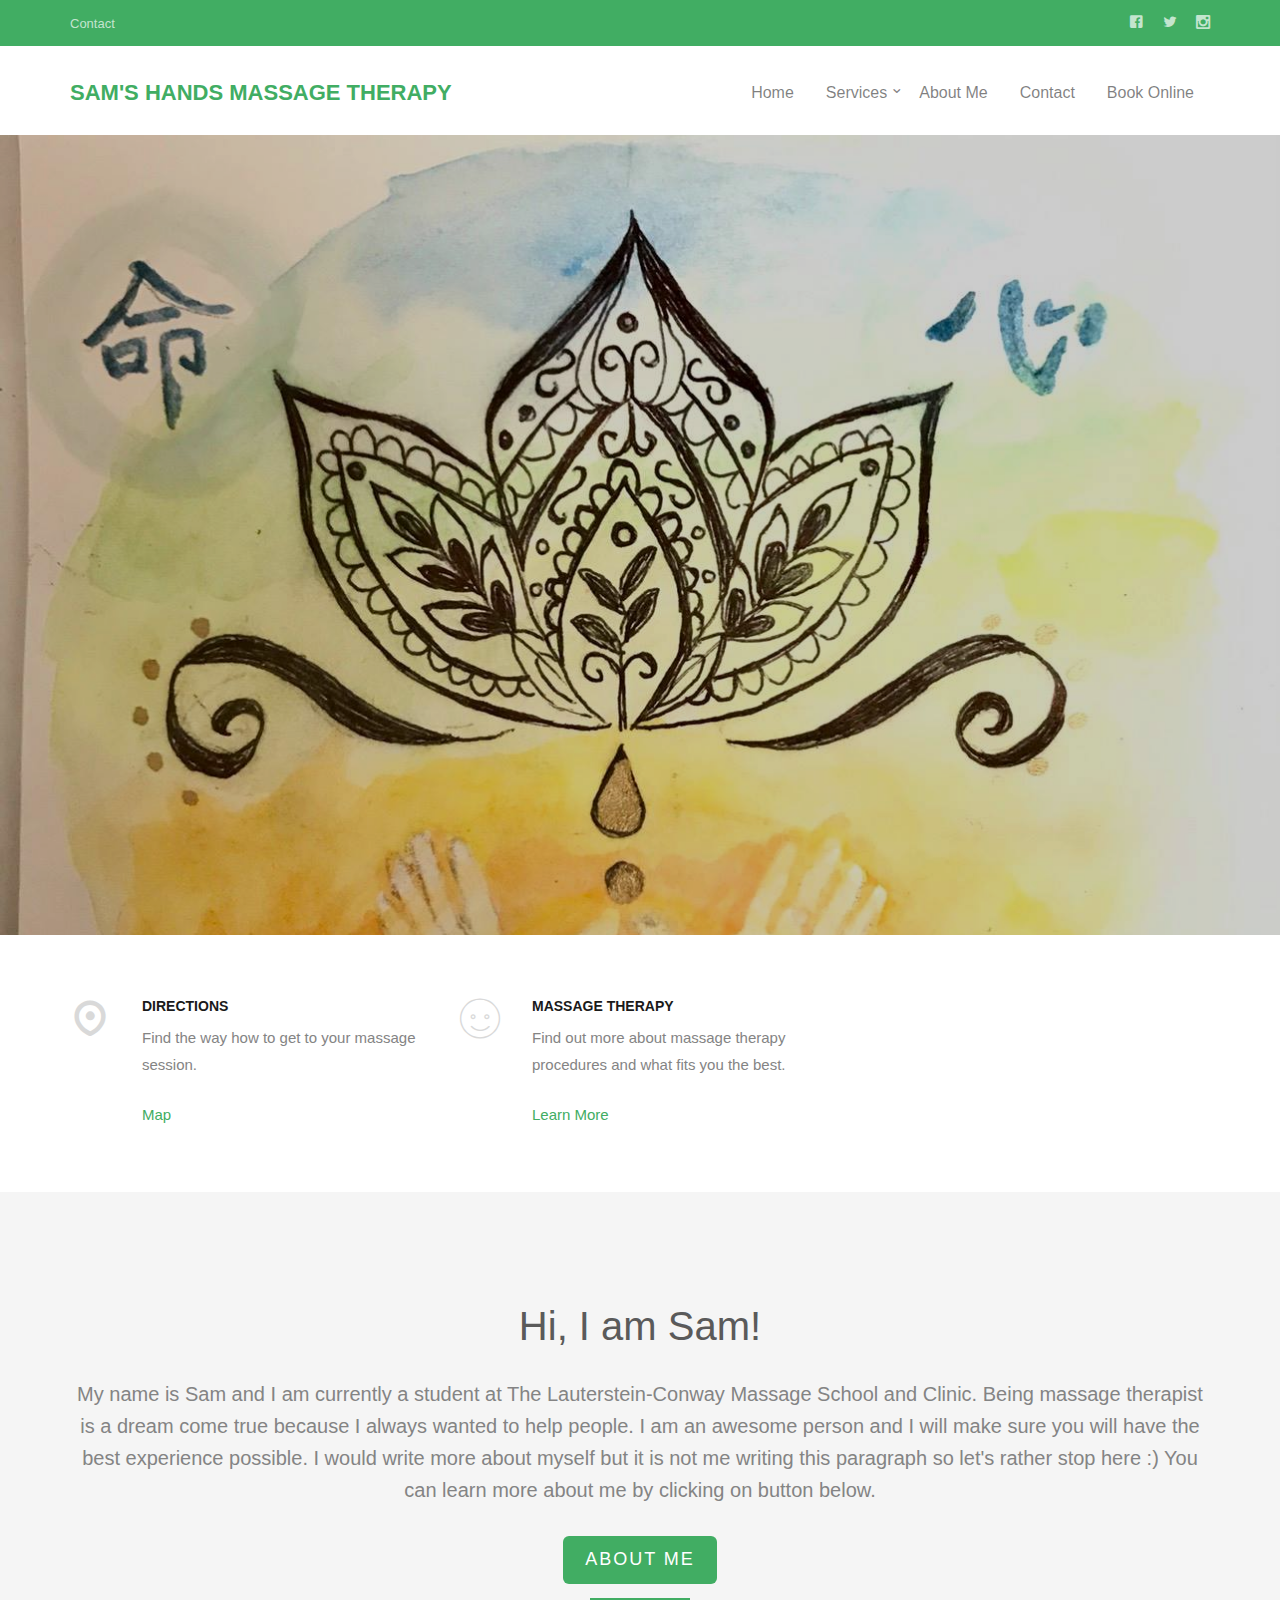
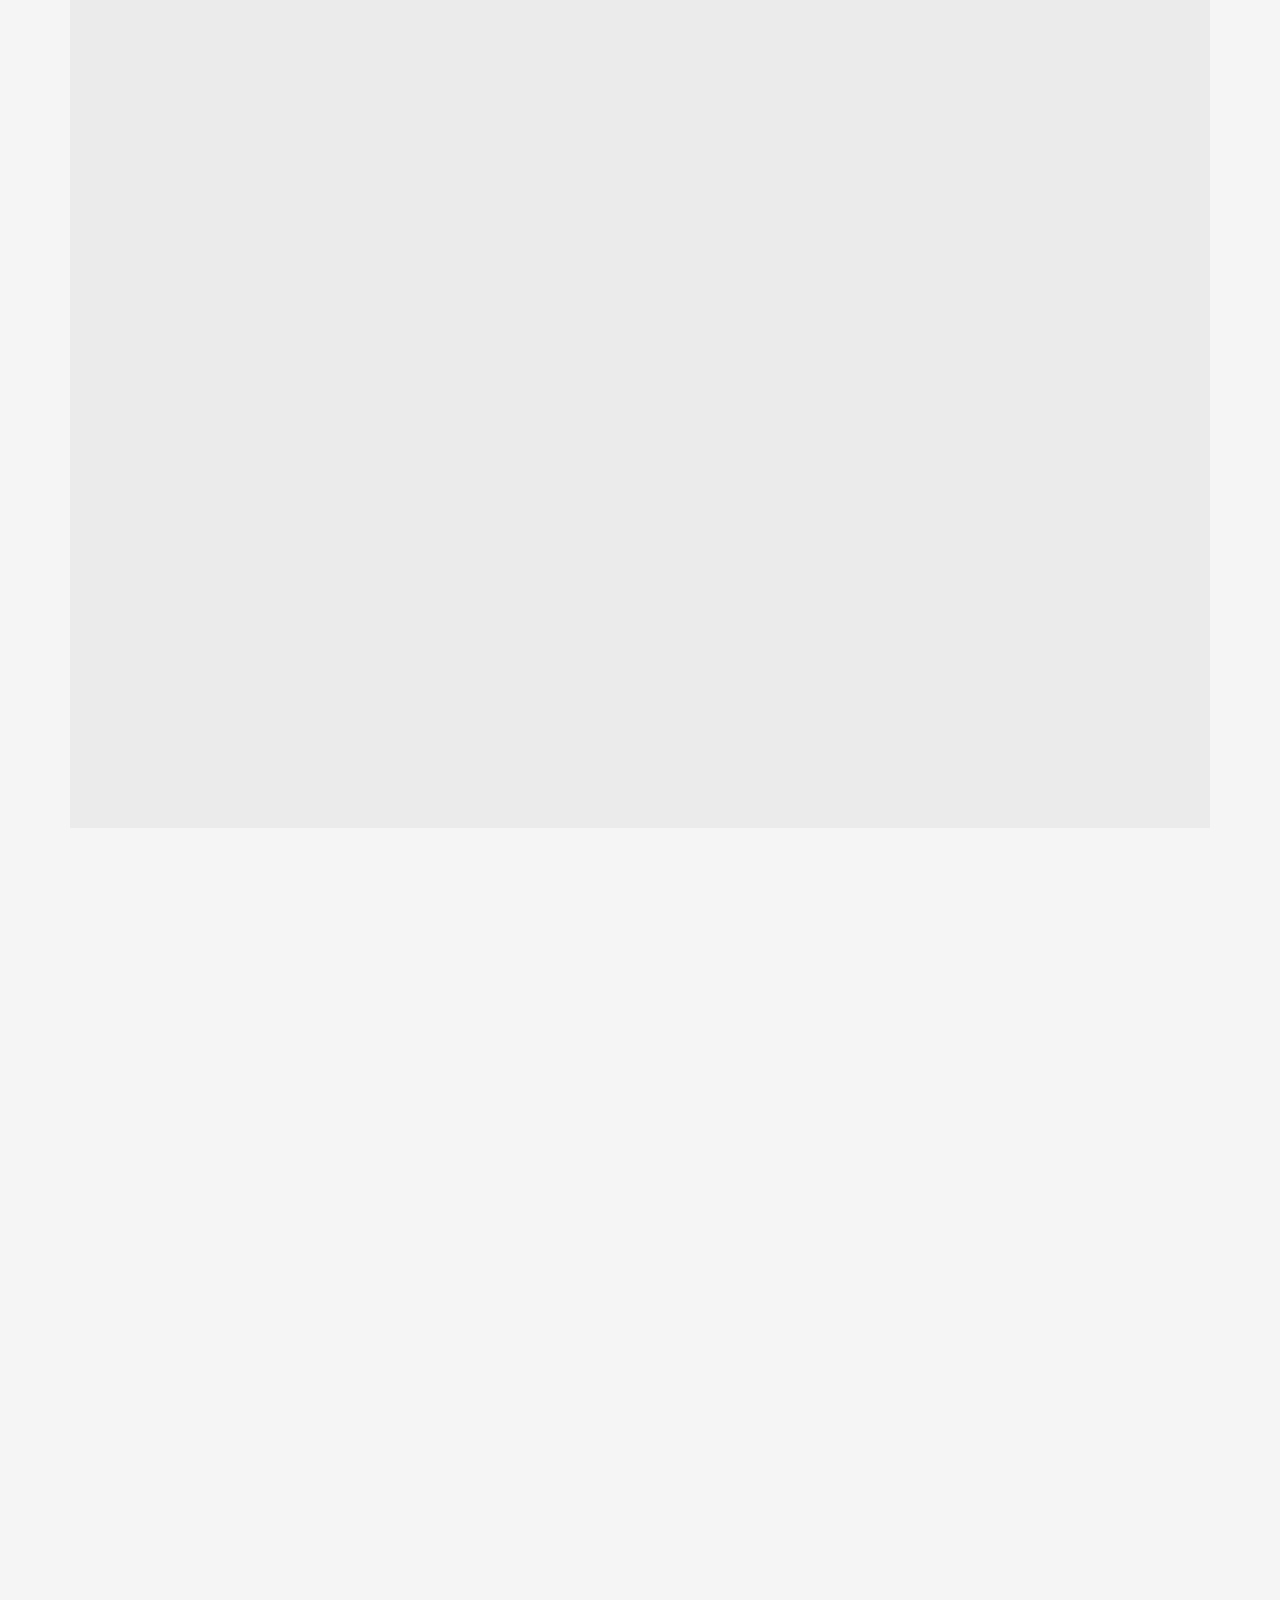
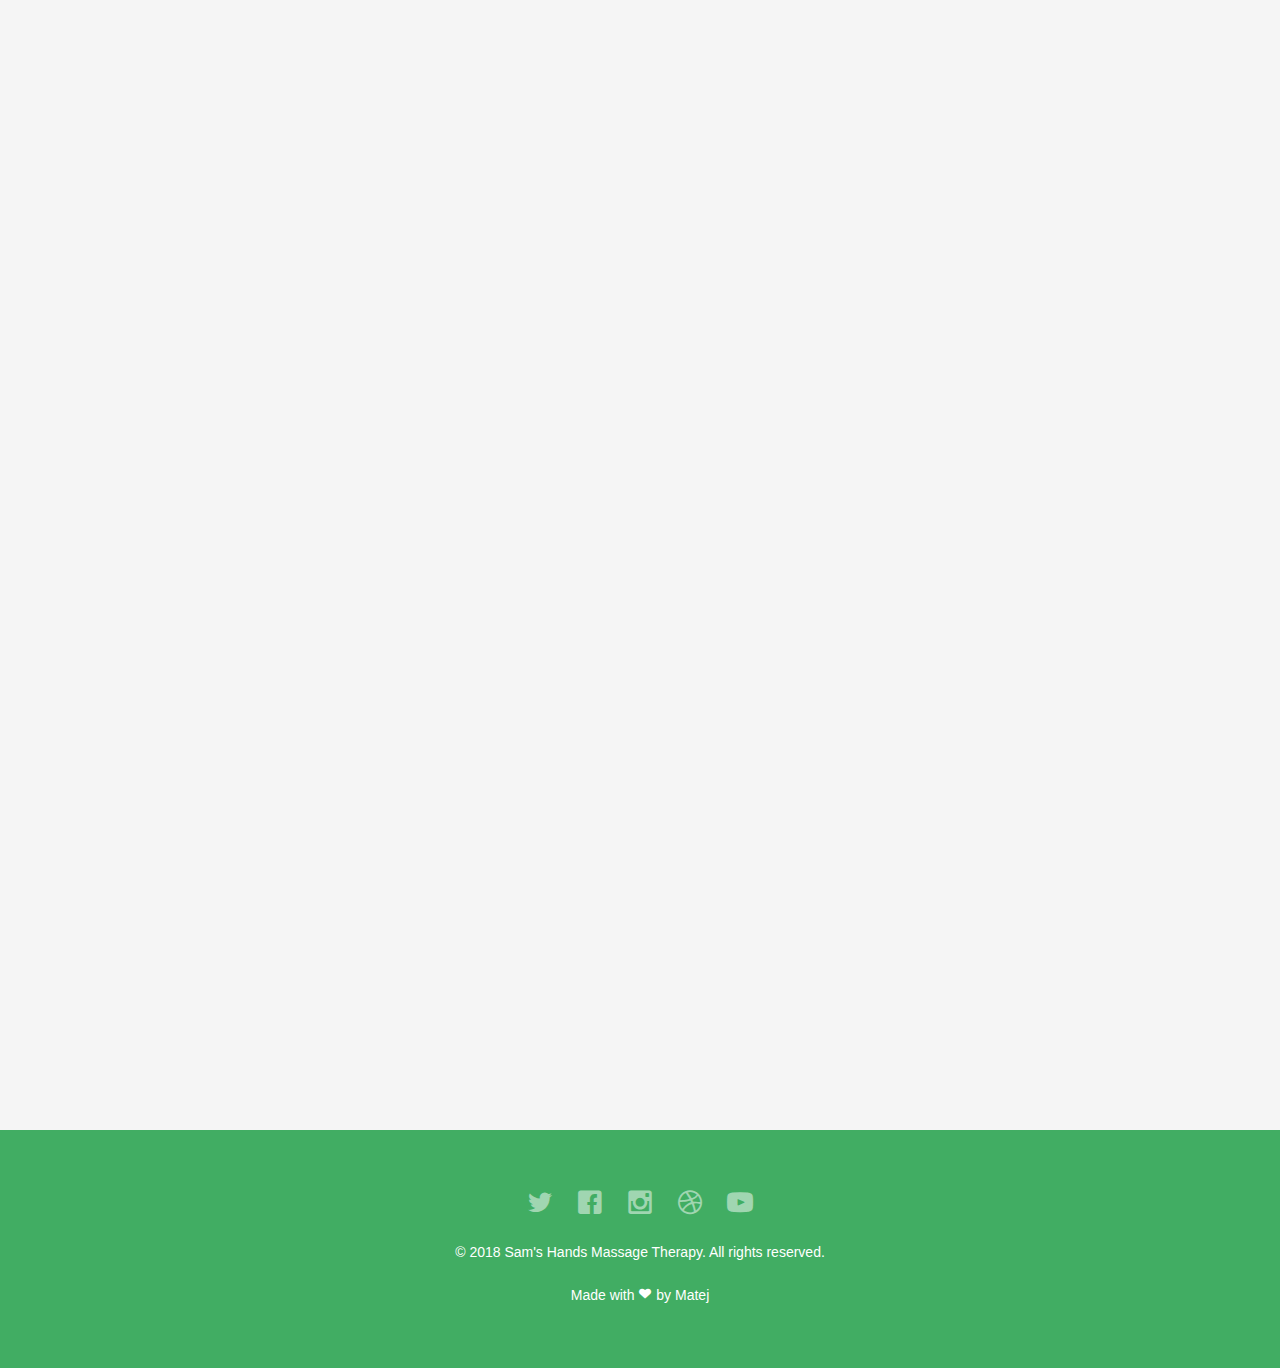
<file: index.html>
<!DOCTYPE html>
<!--[if lt IE 7]>      <html class="no-js lt-ie9 lt-ie8 lt-ie7"> <![endif]-->
<!--[if IE 7]>         <html class="no-js lt-ie9 lt-ie8"> <![endif]-->
<!--[if IE 8]>         <html class="no-js lt-ie9"> <![endif]-->
<!--[if gt IE 8]><!--> <html class="no-js"> <!--<![endif]-->
	<head>
	<meta charset="utf-8">
	<meta http-equiv="X-UA-Compatible" content="IE=edge">
	<title>Sam's Hands - Home</title>
	<meta name="viewport" content="width=device-width, initial-scale=1">
	<meta name="description" content="Sam's Hands Massage Therapy" />
	<meta name="keywords" content="Sam, massage, therapy, pain, help, relief, services" />
	<meta name="author" content="Matej" />

  	<!-- Facebook and Twitter integration -->
	<meta property="og:title" content=""/>
	<meta property="og:image" content=""/>
	<meta property="og:url" content=""/>
	<meta property="og:site_name" content=""/>
	<meta property="og:description" content=""/>
	<meta name="twitter:title" content="" />
	<meta name="twitter:image" content="" />
	<meta name="twitter:url" content="" />
	<meta name="twitter:card" content="" />

	<!-- Place favicon.ico and apple-touch-icon.png in the root directory -->
	<link rel="shortcut icon" href="favicon.ico">

	<!-- <link href='https://fonts.googleapis.com/css?family=Open+Sans:400,700,300' rel='stylesheet' type='text/css'> -->
	
	<!-- Animate.css -->
	<link rel="stylesheet" href="css/animate.css">
	<!-- Icomoon Icon Fonts-->
	<link rel="stylesheet" href="css/icomoon.css">
	<!-- Bootstrap  -->
	<link rel="stylesheet" href="css/bootstrap.css">
	<!-- Superfish -->
	<link rel="stylesheet" href="css/superfish.css">

	<link rel="stylesheet" href="css/style.css">


	<!-- Modernizr JS -->
	<script src="js/modernizr-2.6.2.min.js"></script>
	<!-- FOR IE9 below -->
	<!--[if lt IE 9]>
	<script src="js/respond.min.js"></script>
	<![endif]-->

	</head>
	<body>
		<div id="fh5co-wrapper">
		<div id="fh5co-page">
		<div class="header-top">
			<div class="container">
				<div class="row">
					<div class="col-md-6 col-sm-6 text-left fh5co-link">
						<a href="contact.html">Contact</a>
					</div>
					<div class="col-md-6 col-sm-6 text-right fh5co-social">
						<a href="#" class="grow"><i class="icon-facebook2"></i></a>
						<a href="#" class="grow"><i class="icon-twitter2"></i></a>
						<a href="#" class="grow"><i class="icon-instagram2"></i></a>
					</div>
				</div>
			</div>
		</div>
		<header id="fh5co-header-section" class="sticky-banner">
			<div class="container">
				<div class="nav-header">
					<a href="#" class="js-fh5co-nav-toggle fh5co-nav-toggle dark"><i></i></a>
					<h1 id="fh5co-logo"><a href="index.html">Sam's Hands Massage Therapy</a></h1>
					<!-- START #fh5co-menu-wrap -->
					<nav id="fh5co-menu-wrap" role="navigation">
						<ul class="sf-menu" id="fh5co-primary-menu">
								<li><a href="index.html">Home</a></li>
							<li>
								<a href="services.html" class="fh5co-sub-ddown">Services</a>
								<ul class="fh5co-sub-menu">
									<li><a href="services.html">Swedish Massage</a></li>
									<li><a href="services.html#deep">Deep Tissue</a></li>									
									<li><a href="services.html#foot">Foot Massage</a></li>
									<li><a href="services.html#wrap">Body Wrap</a></li>
									<li><a href="services.html#facial">Facial Massage</a></li>
								</ul>
							</li>
							<li><a href="about.html">About Me</a></li>
							<li><a href="contact.html">Contact</a></li>
							<li><a href="contact.html">Book Online</a></li>
						</ul>
					</nav>
				</div>
			</div>
		</header>
		
		

		<div class="fh5co-hero">
			<div class="fh5co-overlay"></div>
			<div class="fh5co-cover text-center" data-stellar-background-ratio="0.5" style="background-image: url(images/samshands_logo.jpg);">
				<div class="desc animate-box">
					<h2><font color="red"><strong>Sam's Hands</strong> Massage Therapy</font></h2>
					<span><h3><b><font color="green">Book your appointment now</font></b></h3></span>
					<span><a class="btn btn-primary btn-lg" href="contact.html">Book Now</a></span>
				</div>
			</div>

		</div>
		<!-- end:header-top -->
		<div id="fh5co-features">
			<div class="container">
				<div class="row">
					<div class="col-md-4">

						<div class="feature-left">
							<span class="icon">
								<i class="icon-map-marker"></i>
							</span>
							<div class="feature-copy">
								<h3>Directions</h3>
								<p>Find the way how to get to your massage session.</p>
								<p><a href="contact.html#googleMap">Map</a></p>
							</div>
						</div>

					</div>

					<div class="col-md-4">
						<div class="feature-left">
							<span class="icon">
								<i class="icon-happy"></i>
							</span>
							<div class="feature-copy">
								<h3>Massage Therapy</h3>
								<p>Find out more about massage therapy procedures and what fits you the best.</p>
								<p><a href="services.html">Learn More</a></p>
							</div>
						</div>

					</div>
				</div>
			</div>
		</div>

		<div id="fh5co-feature-product" class="fh5co-section-gray">
			<div class="container">
				<div class="row">
					<div class="col-md-12 text-center heading-section">
						<h3>Hi, I am Sam!</h3>
						<p>My name is Sam and I am currently a student at The Lauterstein-Conway Massage School and Clinic. 
							Being massage therapist is a dream come true because I always wanted to help people. 
							I am an awesome person and I will make sure you will have the best experience possible. 
							I would write more about myself but it is not me writing this paragraph so let's rather stop here :)
							You can learn more about me by clicking on button below.</p>
							<span><a class="btn btn-primary btn-lg" href="about.html">About Me</a></span>
					</div>
				</div>

		
		<div id="fh5co-portfolio">
			<div class="container">

				<div class="row">
					<div class="col-md-6 col-md-offset-3 text-center heading-section animate-box">
						<h3>My Gallery</h3>
						<p>Let's look at some photos of my satisfied customers and how my Zen massgae place looks like.</p>
					</div>
				</div>

				
				<div class="row row-bottom-padded-md">
					<div class="col-md-12">
						<ul id="fh5co-portfolio-list">

							<li class="two-third animate-box" data-animate-effect="fadeIn" style="background-image: url(images/sam_pic_1.jpg); ">
								<a href="services.html#foot" class="color-3">
									<div class="case-studies-summary">
										<span>Give Love</span>
										<h2>Foot rub</h2>
									</div>
								</a>
							</li>
						
							<li class="one-third animate-box" data-animate-effect="fadeIn" style="background-image: url(images/sam_pic_2.jpg); ">
								
							</li>

							<li class="one-third animate-box" data-animate-effect="fadeIn" style="background-image: url(images/sam_pic_4.jpg); "> 
				
							</li>
							<li class="two-third animate-box" data-animate-effect="fadeIn" style="background-image: url(images/sam_pic_5.jpg); ">
				
							</li>
						</ul>		
					</div>
				</div>

				<div class="row">
					<div class="col-md-4 col-md-offset-4 text-center animate-box">
						<a href="about.html#gallery" class="btn btn-primary btn-lg">See Gallery</a>
					</div>
				</div>

				
			</div>
		</div>
		

		
		<div id="fh5co-content-section" class="fh5co-section-gray">
			<div class="container">
				<div class="row">
					<div class="col-md-8 col-md-offset-2 text-center heading-section animate-box">
						<h3>My Reviews</h3>
						<p>Some of my awesome customers left some beutiful comments here. I love them all!</p>
					</div>
				</div>
			</div>
			<div class="container">
				<div class="row">
					<div class="col-md-4">
						<div class="fh5co-testimonial text-center animate-box">
							<figure>
								<img src="images/Kay.jpg" alt="user">
							</figure>
							<blockquote>
								<p><i>&ldquo;If you're planning on getting pampered for a few minutes, Sam is the best person for that job. 
								She is not only a massage therapist but also a good listener. She took the time to listen to my issues in order to determin 
								what muscles needed the most attention. I deffinitely recommend her if you need a new massage therapist.&rdquo;</i></p>
							</blockquote>
							<span>Kay</span>
						</div>
					</div>
					<div class="col-md-4">
						<div class="fh5co-testimonial text-center animate-box">
							<figure>
								<img src="images/Matej.jpg" alt="user">
							</figure>
							<blockquote>
								<p><i>&ldquo;Sam is super nice and very kind. After every massage I feel like recharged and full of energy.
									We have always a great conversation and she is an awesome healer. Definitely recommend for anyone who doesn't have 
									any experience with massage as well if you look for a new massage therapist.&rdquo;</i></p>
							</blockquote>
							<span>Matej</span>
						</div>
					</div>
					<div class="col-md-4">
						<div class="fh5co-testimonial text-center animate-box">
							<figure>
								<img src="images/Naoko.jpg" alt="user">
							</figure>
							<blockquote>
								<p><i>&ldquo;I really enjoy getting massage at Sam's Hands. She is very profesional, but also friendly. She listens 
								to me and works on those problem areas I have. You could tell that she cares about each customer. 
								I also love the ambiance in the room along with the music she plays. It's very relaxing and I highly recommend 
								Sam's Hands!&rdquo;</i></p>
							</blockquote>
							<span>Naoko</span>
						</div>
					</div>
				</div>
			</div>
		</div>
		<!-- fh5co-content-section -->

		<div id="fh5co-services-section">
			<div class="container">
				<div class="row">
					<div class="col-md-8 col-md-offset-2 text-center heading-section animate-box">
						<h3>My services</h3>
						<p>Learn more about massage procedures and their benefits. Find the best fit for you and your pain.</p>
					</div>
				</div>
			</div>
			<div class="container">
				<div class="row text-center">
					<div class="col-md-4 col-sm-4">
						<div class="services animate-box">
						<a href="services.html">
							<h3>Full Body</h3>
							<p>Includes work on your back, arms, legs, feet, hands, head, neck, and shoulders.</p>
						</a>
						</div>
					</div>
					<div class="col-md-4 col-sm-4">
						<div class="services animate-box">
						<a href="services.html#foot">
							<h3>Foot massage</h3>
							<p>Foot massage is the application of pressure onto particular areas of the soles of the feet.</p>
						</a>
						</div>
					</div>
					<div class="col-md-4 col-sm-4">
						<div class="services animate-box">
						<a href="services.html#wrap">
							<h3>Body Wrap</h3>
							<p>Also known as a 'body cocoon' or 'body mask', is a spa treatment created to enhance the health and appearance of skin.</p>
						</a>
						</div>
					</div>
					<div class="col-md-4 col-sm-4">
						<div class="services animate-box">
						<a href="services.html#swedish">
							<h3>Swedish massage</h3>
							<p>As the best-known type of bodywork performed today, one of the primary goals of the Swedish massage technique is to relax the entire body.</p>
						</a>
						</div>
					</div>
					<div class="col-md-4 col-sm-4">
						<div class="services animate-box">
						<a href="services.html#deep">
							<h3>Deep Tissue</h3>
							<p>Similar to Swedish massage, but the deeper pressure is beneficial in releasing chronic muscle tension.</p>
						</a>
						</div>
					</div>
					<div class="col-md-4 col-sm-4">
						<div class="services animate-box">
						<a href="services.html#facial">
							<h3>Facial</h3>
							<p>Treatment in which pressure points on the face and neck are stimulated in order to release blockages in the flow of qi, or vital energy.</p>
						</a>
						</div>
					</div>
				</div>
			</div>
		</div>

			
			<div id="vblog">
			<div class="container">
				<div class="row">
					<div class="col-md-8 col-md-offset-2 text-center heading-section animate-box">
						<h3>From My Video Blog</h3>
						<p>If you are intrested, please, watch and listen to my videos where I try to spread out the world of love.</p>
					</div>
				</div>
			</div>
			<div class="container">
				<div class="row row-bottom-padded-md">
					<ul id="fh5co-portfolio-list">

							<li class="two-third animate-box" data-animate-effect="fadeIn" style="background-image: url(images/pic_video_1.jpg); ">
								<a href="https://youtu.be/D1P6Zh4EzrY" class="color-3" target="_blank">
									<div class="case-studies-summary">
										<h2>especially not special</h2>
									</div>
								</a>
							</li>
						
							<li class="one-third animate-box" data-animate-effect="fadeIn" style="background-image: url(images/pic_video_2.jpg); ">
								<a href="https://youtu.be/m5j6kLAtCuI" class="color-3" target="_blank">
									<div class="case-studies-summary">
										<h2>Letting Love Guide Me</h2>
									</div>
								</a>
							</li>
						</ul>
					</div>

				</div>

				<div class="row">
					<div class="col-md-4 col-md-offset-4 text-center animate-box">
						<a href="https://www.youtube.com/channel/UCDdf5rNal4wcpnm9zfoKnXg" target="_blank" class="btn btn-primary btn-lg">My Channel</a>
					</div>
				</div>
			</div>
		</div>
		</div>
		<!-- end-of-main-section -->
		
		<footer>
			<div id="footer">
				<div class="container">
					<div class="row">
						<div class="col-md-6 col-md-offset-3 text-center">
							<p class="fh5co-social-icons">
								<a href="#"><i class="icon-twitter2"></i></a>
								<a href="#"><i class="icon-facebook2"></i></a>
								<a href="#"><i class="icon-instagram"></i></a>
								<a href="#"><i class="icon-dribbble2"></i></a>
								<a href="#"><i class="icon-youtube"></i></a>
							</p>
							<p>&copy; 2018 Sam's Hands Massage Therapy. All rights reserved.</p>
							<p>Made with <i class="icon-heart3"></i> by Matej</a></p>
						</div>
					</div>
				</div>
			</div>
		</footer>
	

	</div>
	<!-- END fh5co-page -->

	</div>
	<!-- END fh5co-wrapper -->

	<!-- jQuery -->


	<script src="js/jquery.min.js"></script>
	<!-- jQuery Easing -->
	<script src="js/jquery.easing.1.3.js"></script>
	<!-- Bootstrap -->
	<script src="js/bootstrap.min.js"></script>
	<!-- Waypoints -->
	<script src="js/jquery.waypoints.min.js"></script>
	<script src="js/sticky.js"></script>

	<!-- Stellar -->
	<script src="js/jquery.stellar.min.js"></script>
	<!-- Superfish -->
	<script src="js/hoverIntent.js"></script>
	<script src="js/superfish.js"></script>
	
	<!-- Main JS -->
	<script src="js/main.js"></script>

	</body>
</html>
</file>
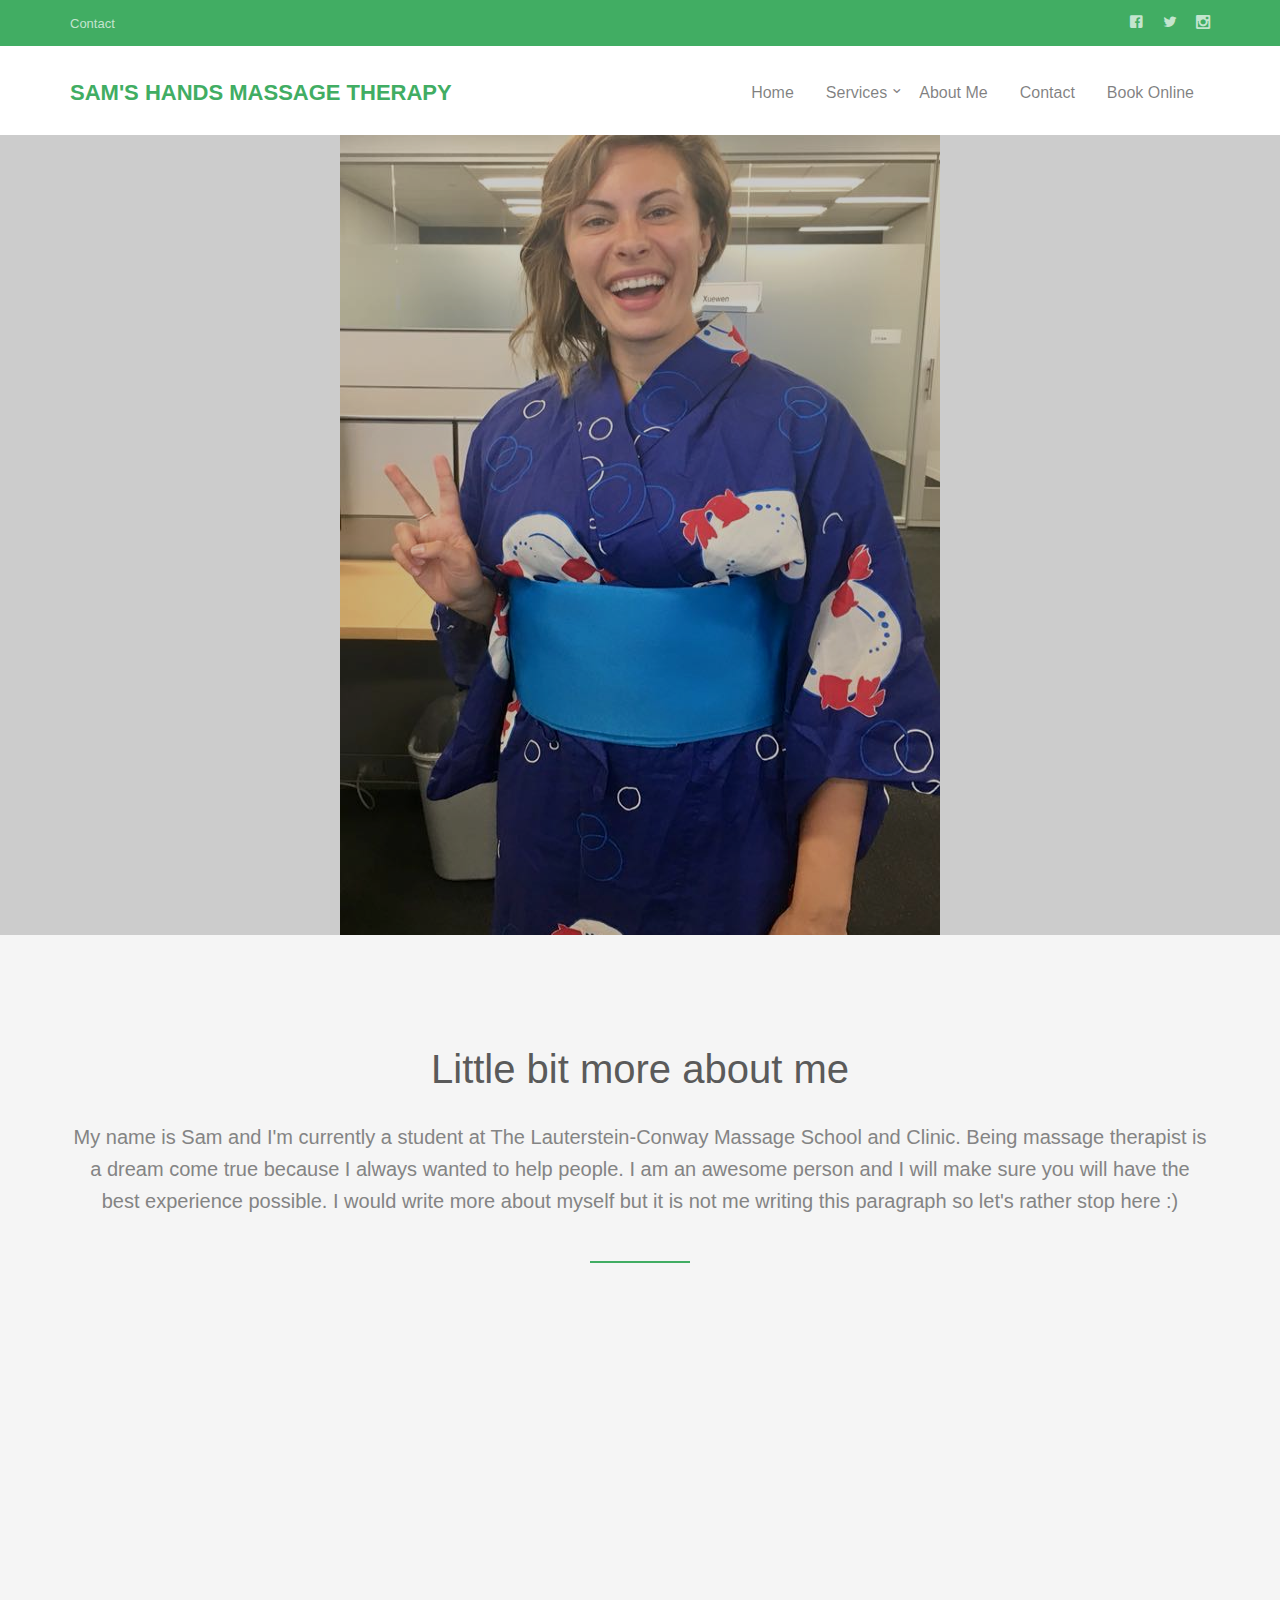
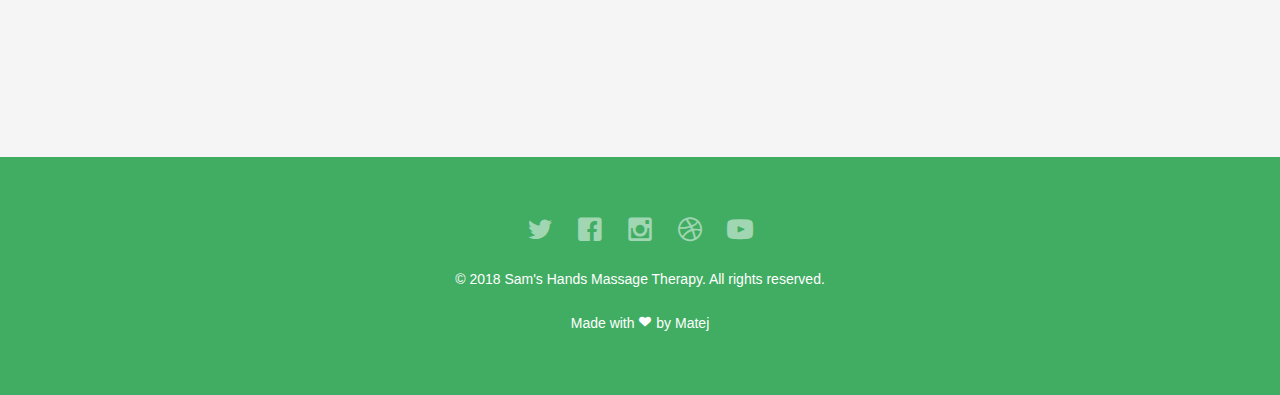
<file: about.html>
<!DOCTYPE html>
<!--[if lt IE 7]>      <html class="no-js lt-ie9 lt-ie8 lt-ie7"> <![endif]-->
<!--[if IE 7]>         <html class="no-js lt-ie9 lt-ie8"> <![endif]-->
<!--[if IE 8]>         <html class="no-js lt-ie9"> <![endif]-->
<!--[if gt IE 8]><!--> <html class="no-js"> <!--<![endif]-->
	<head>
	<meta charset="utf-8">
	<meta http-equiv="X-UA-Compatible" content="IE=edge">
	<title>Sam's Hands - About Me</title>
	<meta name="viewport" content="width=device-width, initial-scale=1">
	<meta name="description" content="Sam's Hands Massage Therapy" />
	<meta name="keywords" content="Sam, massage, therapy, pain, help, relief, services" />
	<meta name="author" content="Matej" />

  	<!-- Facebook and Twitter integration -->
	<meta property="og:title" content=""/>
	<meta property="og:image" content=""/>
	<meta property="og:url" content=""/>
	<meta property="og:site_name" content=""/>
	<meta property="og:description" content=""/>
	<meta name="twitter:title" content="" />
	<meta name="twitter:image" content="" />
	<meta name="twitter:url" content="" />
	<meta name="twitter:card" content="" />

	<!-- Place favicon.ico and apple-touch-icon.png in the root directory -->
	<link rel="shortcut icon" href="favicon.ico">

	<!-- <link href='https://fonts.googleapis.com/css?family=Open+Sans:400,700,300' rel='stylesheet' type='text/css'> -->
	
	<!-- Animate.css -->
	<link rel="stylesheet" href="css/animate.css">
	<!-- Icomoon Icon Fonts-->
	<link rel="stylesheet" href="css/icomoon.css">
	<!-- Bootstrap  -->
	<link rel="stylesheet" href="css/bootstrap.css">
	<!-- Superfish -->
	<link rel="stylesheet" href="css/superfish.css">

	<link rel="stylesheet" href="css/style.css">


	<!-- Modernizr JS -->
	<script src="js/modernizr-2.6.2.min.js"></script>
	<!-- FOR IE9 below -->
	<!--[if lt IE 9]>
	<script src="js/respond.min.js"></script>
	<![endif]-->

	</head>
	<body>
		<div id="fh5co-wrapper">
		<div id="fh5co-page">
		<div class="header-top">
			<div class="container">
				<div class="row">
					<div class="col-md-6 col-sm-6 text-left fh5co-link">
						<a href="contact.html">Contact</a>
					</div>
					<div class="col-md-6 col-sm-6 text-right fh5co-social">
						<a href="#" class="grow"><i class="icon-facebook2"></i></a>
						<a href="#" class="grow"><i class="icon-twitter2"></i></a>
						<a href="#" class="grow"><i class="icon-instagram2"></i></a>
					</div>
				</div>
			</div>
		</div>
		<header id="fh5co-header-section" class="sticky-banner">
			<div class="container">
				<div class="nav-header">
					<a href="#" class="js-fh5co-nav-toggle fh5co-nav-toggle dark"><i></i></a>
					<h1 id="fh5co-logo"><a href="index.html">Sam's Hands Massage Therapy</a></h1>
					<!-- START #fh5co-menu-wrap -->
					<nav id="fh5co-menu-wrap" role="navigation">
						<ul class="sf-menu" id="fh5co-primary-menu">
								<li><a href="index.html">Home</a></li>
							<li>
								<a href="services.html" class="fh5co-sub-ddown">Services</a>
								<ul class="fh5co-sub-menu">
									<li><a href="services.html">Swedish Massage</a></li>
									<li><a href="services.html#deep">Deep Tissue</a></li>									
									<li><a href="services.html#foot">Foot Massage</a></li>
									<li><a href="services.html#wrap">Body Wrap</a></li>
									<li><a href="services.html#facial">Facial Massage</a></li>
								</ul>
							</li>
							<li><a href="about.html">About Me</a></li>
							<li><a href="contact.html">Contact</a></li>
							<li><a href="contact.html">Book Online</a></li>
						</ul>
					</nav>
				</div>
			</div>
		</header>
		
		
		<div class="fh5co-hero">
			<div class="fh5co-overlay"></div>
			<div class="fh5co-cover text-center" style="background-image: url(images/Sam_cover.jpg); background-size: 600px 900px; background-repeat: no-repeat; background-position: center;">
				<div class="desc animate-box">
					<h2><font color="red"><strong>This</strong> is <strong>Me!</strong></font></h2>
				</div>
			</div>
		</div>
		
		<div id="fh5co-feature-product" class="fh5co-section-gray">
			<div class="container">
				<div class="row">
					<div class="col-md-12 text-center heading-section">
						<h3>Little bit more about me</h3>
						<p>My name is Sam and I'm currently a student at The Lauterstein-Conway Massage School and Clinic. 
							Being massage therapist is a dream come true because I always wanted to help people. 
							I am an awesome person and I will make sure you will have the best experience possible. 
							I would write more about myself but it is not me writing this paragraph so let's rather stop here :)</p>
						<p id="gallery"></p>
					</div>
				</div>

				<div class="row">
					<div class="col-md-6 col-md-offset-3 text-center heading-section animate-box">
						<h3>Photo Gallery</h3>
						<p>Check some pictures of my Zen massage place and my work.</p>
					</div>
				</div>

				<div class="row row-bottom-padded-md">
					<div class="col-md-12">
						<ul id="fh5co-portfolio-list">

							<li class="two-third animate-box" data-animate-effect="fadeIn" style="background-image: url(images/sam_pic_1.jpg); ">
								<a href="services.html#foot" class="color-3">
									<div class="case-studies-summary">
										<span>Give Love</span>
										<h2>Foot rub</h2>
									</div>
								</a>
							</li>
						
							<li class="one-third animate-box" data-animate-effect="fadeIn" style="background-image: url(images/sam_pic_2.jpg); ">
								
							</li>

							<li class="one-third animate-box" data-animate-effect="fadeIn" style="background-image: url(images/sam_pic_4.jpg); "> 
				
							</li>
							<li class="two-third animate-box" data-animate-effect="fadeIn" style="background-image: url(images/sam_pic_5.jpg); ">
				
							</li>
						</ul>		
					</div>
				</div>
				
				<div class="row">
					<div class="col-md-8 col-md-offset-2 text-center heading-section animate-box">
						<h3>From My Video Blog</h3>
						<p>If you are intrested, please, watch and listen to my videos where I try to spread out the world of love.</p>
					</div>
				</div>
				
				<div class="row row-bottom-padded-md">
					<ul id="fh5co-portfolio-list">
							<li class="two-third animate-box" data-animate-effect="fadeIn" style="background-image: url(images/pic_video_1.jpg); ">
								<a href="https://youtu.be/D1P6Zh4EzrY" class="color-3" target="_blank">
									<div class="case-studies-summary">
										<h2>especially not special</h2>
									</div>
								</a>
							</li>
						
							<li class="one-third animate-box" data-animate-effect="fadeIn" style="background-image: url(images/pic_video_2.jpg); ">
								<a href="https://youtu.be/m5j6kLAtCuI" class="color-3" target="_blank">
									<div class="case-studies-summary">
										<h2>Letting Love Guide Me</h2>
									</div>
								</a>
							</li>
						</ul>
					</div>

				<div class="row">
					<div class="col-md-4 col-md-offset-4 text-center animate-box">
						<a href="https://www.youtube.com/channel/UCDdf5rNal4wcpnm9zfoKnXg" target="_blank" class="btn btn-primary btn-lg">My Channel</a>
					</div>
				</div>
			</div>
		</div>
		
		<footer>
			<div id="footer">
				<div class="container">
					<div class="row">
						<div class="col-md-6 col-md-offset-3 text-center">
							<p class="fh5co-social-icons">
								<a href="#"><i class="icon-twitter2"></i></a>
								<a href="#"><i class="icon-facebook2"></i></a>
								<a href="#"><i class="icon-instagram"></i></a>
								<a href="#"><i class="icon-dribbble2"></i></a>
								<a href="#"><i class="icon-youtube"></i></a>
							</p>
							<p>&copy; 2018 Sam's Hands Massage Therapy. All rights reserved.</p>
							<p>Made with <i class="icon-heart3"></i> by Matej</a></p>
						</div>
					</div>
				</div>
			</div>
		</footer>
	

	</div>
	<!-- END fh5co-page -->

	</div>
	<!-- END fh5co-wrapper -->

	<!-- jQuery -->


	<script src="js/jquery.min.js"></script>
	<!-- jQuery Easing -->
	<script src="js/jquery.easing.1.3.js"></script>
	<!-- Bootstrap -->
	<script src="js/bootstrap.min.js"></script>
	<!-- Waypoints -->
	<script src="js/jquery.waypoints.min.js"></script>
	<script src="js/sticky.js"></script>

	<!-- Stellar -->
	<script src="js/jquery.stellar.min.js"></script>
	<!-- Superfish -->
	<script src="js/hoverIntent.js"></script>
	<script src="js/superfish.js"></script>
	
	<!-- Main JS -->
	<script src="js/main.js"></script>

	</body>
</html>
</file>
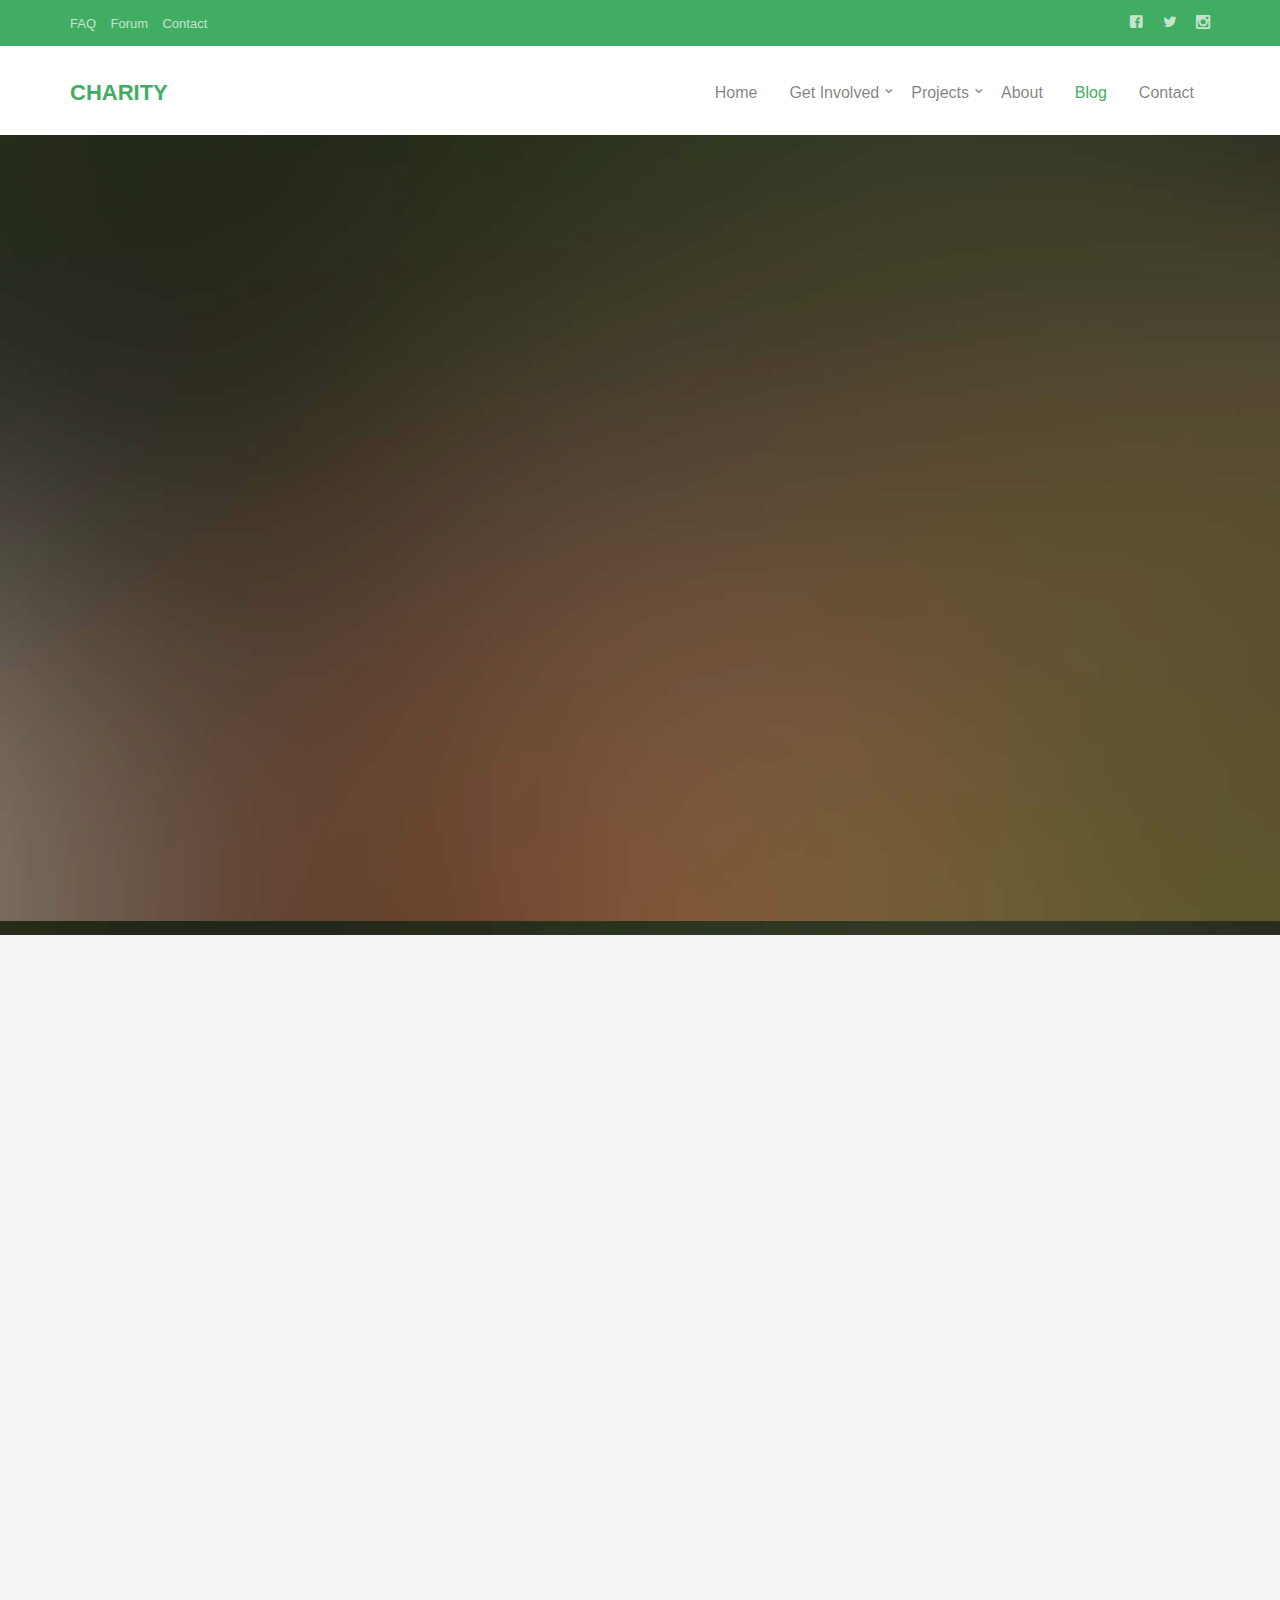
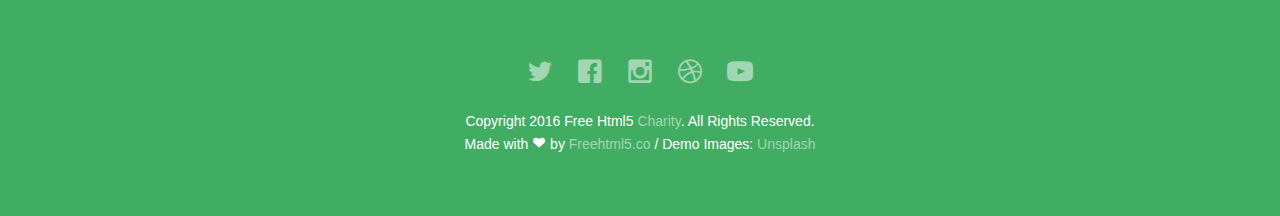
<file: blog.html>
<!DOCTYPE html>
<!--[if lt IE 7]>      <html class="no-js lt-ie9 lt-ie8 lt-ie7"> <![endif]-->
<!--[if IE 7]>         <html class="no-js lt-ie9 lt-ie8"> <![endif]-->
<!--[if IE 8]>         <html class="no-js lt-ie9"> <![endif]-->
<!--[if gt IE 8]><!--> <html class="no-js"> <!--<![endif]-->
	<head>
	<meta charset="utf-8">
	<meta http-equiv="X-UA-Compatible" content="IE=edge">
	<title>Charity &mdash; 100% Free Fully Responsive HTML5 Template by FREEHTML5.co</title>
	<meta name="viewport" content="width=device-width, initial-scale=1">
	<meta name="description" content="Free HTML5 Template by FREEHTML5.CO" />
	<meta name="keywords" content="free html5, free template, free bootstrap, html5, css3, mobile first, responsive" />
	<meta name="author" content="FREEHTML5.CO" />

  <!-- 
	//////////////////////////////////////////////////////

	FREE HTML5 TEMPLATE 
	DESIGNED & DEVELOPED by FREEHTML5.CO
		
	Website: 		http://freehtml5.co/
	Email: 			info@freehtml5.co
	Twitter: 		http://twitter.com/fh5co
	Facebook: 		https://www.facebook.com/fh5co

	//////////////////////////////////////////////////////
	 -->

  	<!-- Facebook and Twitter integration -->
	<meta property="og:title" content=""/>
	<meta property="og:image" content=""/>
	<meta property="og:url" content=""/>
	<meta property="og:site_name" content=""/>
	<meta property="og:description" content=""/>
	<meta name="twitter:title" content="" />
	<meta name="twitter:image" content="" />
	<meta name="twitter:url" content="" />
	<meta name="twitter:card" content="" />

	<!-- Place favicon.ico and apple-touch-icon.png in the root directory -->
	<link rel="shortcut icon" href="favicon.ico">

	<!-- <link href='https://fonts.googleapis.com/css?family=Open+Sans:400,700,300' rel='stylesheet' type='text/css'> -->
	
	<!-- Animate.css -->
	<link rel="stylesheet" href="css/animate.css">
	<!-- Icomoon Icon Fonts-->
	<link rel="stylesheet" href="css/icomoon.css">
	<!-- Bootstrap  -->
	<link rel="stylesheet" href="css/bootstrap.css">
	<!-- Superfish -->
	<link rel="stylesheet" href="css/superfish.css">

	<link rel="stylesheet" href="css/style.css">


	<!-- Modernizr JS -->
	<script src="js/modernizr-2.6.2.min.js"></script>
	<!-- FOR IE9 below -->
	<!--[if lt IE 9]>
	<script src="js/respond.min.js"></script>
	<![endif]-->

	</head>
	<body>
		<div id="fh5co-wrapper">
		<div id="fh5co-page">
		<div class="header-top">
			<div class="container">
				<div class="row">
					<div class="col-md-6 col-sm-6 text-left fh5co-link">
						<a href="#">FAQ</a>
						<a href="#">Forum</a>
						<a href="#">Contact</a>
					</div>
					<div class="col-md-6 col-sm-6 text-right fh5co-social">
						<a href="#" class="grow"><i class="icon-facebook2"></i></a>
						<a href="#" class="grow"><i class="icon-twitter2"></i></a>
						<a href="#" class="grow"><i class="icon-instagram2"></i></a>
					</div>
				</div>
			</div>
		</div>
		<header id="fh5co-header-section" class="sticky-banner">
			<div class="container">
				<div class="nav-header">
					<a href="#" class="js-fh5co-nav-toggle fh5co-nav-toggle dark"><i></i></a>
					<h1 id="fh5co-logo"><a href="index.html">Charity</a></h1>
					<!-- START #fh5co-menu-wrap -->
					<nav id="fh5co-menu-wrap" role="navigation">
						<ul class="sf-menu" id="fh5co-primary-menu">
							<li>
								<a href="index.html">Home</a>
							</li>
							<li>
								<a href="#" class="fh5co-sub-ddown">Get Involved</a>
								<ul class="fh5co-sub-menu">
									<li><a href="#">Donate</a></li>
									<li><a href="#">Fundraise</a></li>
									<li><a href="#">Campaign</a></li>
									<li><a href="#">Philantrophy</a></li>
									<li><a href="#">Volunteer</a></li>
								</ul>
							</li>
							<li>
								<a href="#" class="fh5co-sub-ddown">Projects</a>
								 <ul class="fh5co-sub-menu">
								 	<li><a href="#">Water World</a></li>
								 	<li><a href="#">Cloth Giving</a></li>
								 	<li><a href="#">Medical Mission</a></li>
								</ul>
							</li>
							<li><a href="about.html">About</a></li>
							<li class="active"><a href="blog.html">Blog</a></li>
							<li><a href="contact.html">Contact</a></li>
						</ul>
					</nav>
				</div>
			</div>
		</header>
		
		

		<div class="fh5co-hero">
			<div class="fh5co-overlay"></div>
			<div class="fh5co-cover text-center" data-stellar-background-ratio="0.5" style="background-image: url(images/cover_bg_1.jpg);">
				<div class="desc animate-box">
					<h2>Our <strong>Blog &amp; News</strong></h2>
					<span>HandCrafted by <a href="http://frehtml5.co/" target="_blank" class="fh5co-site-name">FreeHTML5.co</a></span>
					<span><a class="btn btn-primary btn-lg" href="#">Donate Now</a></span>
				</div>
			</div>

		</div>
		
		<div id="fh5co-blog-section" class="fh5co-section-gray">
			<div class="container">
				<div class="row">
					<div class="col-md-8 col-md-offset-2 text-center heading-section animate-box">
						<h3>Read. Learn. Share</h3>
						<p>Lorem ipsum dolor sit amet, consectetur adipisicing elit. Velit est facilis maiores, perspiciatis accusamus asperiores sint consequuntur debitis.</p>
					</div>
				</div>
			</div>
			<div class="container">
				<div class="row row-bottom-padded-md">
					<div class="col-lg-4 col-md-4 col-sm-6">
						<div class="fh5co-blog animate-box">
							<a href="#"><img class="img-responsive" src="images/cover_bg_1.jpg" alt=""></a>
							<div class="blog-text">
								<div class="prod-title">
									<h3><a href=""#>Medical Mission in Southern Kenya</a></h3>
									<span class="posted_by">Sep. 15th</span>
									<span class="comment"><a href="">21<i class="icon-bubble2"></i></a></span>
									<p>Far far away, behind the word mountains, far from the countries Vokalia and Consonantia, there live the blind texts.</p>
									<p><a href="#">Learn More...</a></p>
								</div>
							</div> 
						</div>
					</div>
					<div class="col-lg-4 col-md-4 col-sm-6">
						<div class="fh5co-blog animate-box">
							<a href="#"><img class="img-responsive" src="images/cover_bg_2.jpg" alt=""></a>
							<div class="blog-text">
								<div class="prod-title">
									<h3><a href=""#>Medical Mission in Southern Kenya</a></h3>
									<span class="posted_by">Sep. 15th</span>
									<span class="comment"><a href="">21<i class="icon-bubble2"></i></a></span>
									<p>Far far away, behind the word mountains, far from the countries Vokalia and Consonantia, there live the blind texts.</p>
									<p><a href="#">Learn More...</a></p>
								</div>
							</div> 
						</div>
					</div>
					<div class="clearfix visible-sm-block"></div>
					<div class="col-lg-4 col-md-4 col-sm-6">
						<div class="fh5co-blog animate-box">
							<a href="#"><img class="img-responsive" src="images/cover_bg_3.jpg" alt=""></a>
							<div class="blog-text">
								<div class="prod-title">
									<h3><a href=""#>Medical Mission in Southern Kenya</a></h3>
									<span class="posted_by">Sep. 15th</span>
									<span class="comment"><a href="">21<i class="icon-bubble2"></i></a></span>
									<p>Far far away, behind the word mountains, far from the countries Vokalia and Consonantia, there live the blind texts.</p>
									<p><a href="#">Learn More...</a></p>
								</div>
							</div> 
						</div>
					</div>
					<div class="clearfix visible-md-block"></div>
					<div class="col-lg-4 col-md-4 col-sm-6">
						<div class="fh5co-blog animate-box">
							<a href="#"><img class="img-responsive" src="images/cover_bg_1.jpg" alt=""></a>
							<div class="blog-text">
								<div class="prod-title">
									<h3><a href=""#>Medical Mission in Southern Kenya</a></h3>
									<span class="posted_by">Sep. 15th</span>
									<span class="comment"><a href="">21<i class="icon-bubble2"></i></a></span>
									<p>Far far away, behind the word mountains, far from the countries Vokalia and Consonantia, there live the blind texts.</p>
									<p><a href="#">Learn More...</a></p>
								</div>
							</div> 
						</div>
					</div>
					<div class="clearfix visible-sm-block"></div>
					<div class="col-lg-4 col-md-4 col-sm-6">
						<div class="fh5co-blog animate-box">
							<a href="#"><img class="img-responsive" src="images/cover_bg_2.jpg" alt=""></a>
							<div class="blog-text">
								<div class="prod-title">
									<h3><a href=""#>Medical Mission in Southern Kenya</a></h3>
									<span class="posted_by">Sep. 15th</span>
									<span class="comment"><a href="">21<i class="icon-bubble2"></i></a></span>
									<p>Far far away, behind the word mountains, far from the countries Vokalia and Consonantia, there live the blind texts.</p>
									<p><a href="#">Learn More...</a></p>
								</div>
							</div> 
						</div>
					</div>
					<div class="col-lg-4 col-md-4 col-sm-6">
						<div class="fh5co-blog animate-box">
							<a href="#"><img class="img-responsive" src="images/cover_bg_3.jpg" alt=""></a>
							<div class="blog-text">
								<div class="prod-title">
									<h3><a href=""#>Medical Mission in Southern Kenya</a></h3>
									<span class="posted_by">Sep. 15th</span>
									<span class="comment"><a href="">21<i class="icon-bubble2"></i></a></span>
									<p>Far far away, behind the word mountains, far from the countries Vokalia and Consonantia, there live the blind texts.</p>
									<p><a href="#">Learn More...</a></p>
								</div>
							</div> 
						</div>
					</div>
					<div class="clearfix visible-sm-block"></div>
					<div class="col-lg-4 col-md-4 col-sm-6">
						<div class="fh5co-blog animate-box">
							<a href="#"><img class="img-responsive" src="images/cover_bg_1.jpg" alt=""></a>
							<div class="blog-text">
								<div class="prod-title">
									<h3><a href=""#>Medical Mission in Southern Kenya</a></h3>
									<span class="posted_by">Sep. 15th</span>
									<span class="comment"><a href="">21<i class="icon-bubble2"></i></a></span>
									<p>Far far away, behind the word mountains, far from the countries Vokalia and Consonantia, there live the blind texts.</p>
									<p><a href="#">Learn More...</a></p>
								</div>
							</div> 
						</div>
					</div>
					<div class="clearfix visible-md-block"></div>
					<div class="col-lg-4 col-md-4 col-sm-6">
						<div class="fh5co-blog animate-box">
							<a href="#"><img class="img-responsive" src="images/cover_bg_2.jpg" alt=""></a>
							<div class="blog-text">
								<div class="prod-title">
									<h3><a href=""#>Medical Mission in Southern Kenya</a></h3>
									<span class="posted_by">Sep. 15th</span>
									<span class="comment"><a href="">21<i class="icon-bubble2"></i></a></span>
									<p>Far far away, behind the word mountains, far from the countries Vokalia and Consonantia, there live the blind texts.</p>
									<p><a href="#">Learn More...</a></p>
								</div>
							</div> 
						</div>
					</div>
					<div class="clearfix visible-sm-block"></div>
					<div class="col-lg-4 col-md-4 col-sm-6">
						<div class="fh5co-blog animate-box">
							<a href="#"><img class="img-responsive" src="images/cover_bg_3.jpg" alt=""></a>
							<div class="blog-text">
								<div class="prod-title">
									<h3><a href=""#>Medical Mission in Southern Kenya</a></h3>
									<span class="posted_by">Sep. 15th</span>
									<span class="comment"><a href="">21<i class="icon-bubble2"></i></a></span>
									<p>Far far away, behind the word mountains, far from the countries Vokalia and Consonantia, there live the blind texts.</p>
									<p><a href="#">Learn More...</a></p>
								</div>
							</div> 
						</div>
					</div>
				</div>

				<div class="row">
					<div class="col-md-4 col-md-offset-4 text-center animate-box">
						<a href="#" class="btn btn-primary btn-lg">Our Blog</a>
					</div>
				</div>

			</div>
		</div>
		<!-- fh5co-blog-section -->

		
		<footer>
			<div id="footer">
				<div class="container">
					<div class="row">
						<div class="col-md-6 col-md-offset-3 text-center">
							<p class="fh5co-social-icons">
								<a href="#"><i class="icon-twitter2"></i></a>
								<a href="#"><i class="icon-facebook2"></i></a>
								<a href="#"><i class="icon-instagram"></i></a>
								<a href="#"><i class="icon-dribbble2"></i></a>
								<a href="#"><i class="icon-youtube"></i></a>
							</p>
							<p>Copyright 2016 Free Html5 <a href="#">Charity</a>. All Rights Reserved. <br>Made with <i class="icon-heart3"></i> by <a href="http://freehtml5.co/" target="_blank">Freehtml5.co</a> / Demo Images: <a href="https://unsplash.com/" target="_blank">Unsplash</a></p>
						</div>
					</div>
				</div>
			</div>
		</footer>
	

	</div>
	<!-- END fh5co-page -->

	</div>
	<!-- END fh5co-wrapper -->

	<!-- jQuery -->


	<script src="js/jquery.min.js"></script>
	<!-- jQuery Easing -->
	<script src="js/jquery.easing.1.3.js"></script>
	<!-- Bootstrap -->
	<script src="js/bootstrap.min.js"></script>
	<!-- Waypoints -->
	<script src="js/jquery.waypoints.min.js"></script>
	<script src="js/sticky.js"></script>

	<!-- Stellar -->
	<script src="js/jquery.stellar.min.js"></script>
	<!-- Superfish -->
	<script src="js/hoverIntent.js"></script>
	<script src="js/superfish.js"></script>
	
	<!-- Main JS -->
	<script src="js/main.js"></script>

	</body>
</html>
</file>
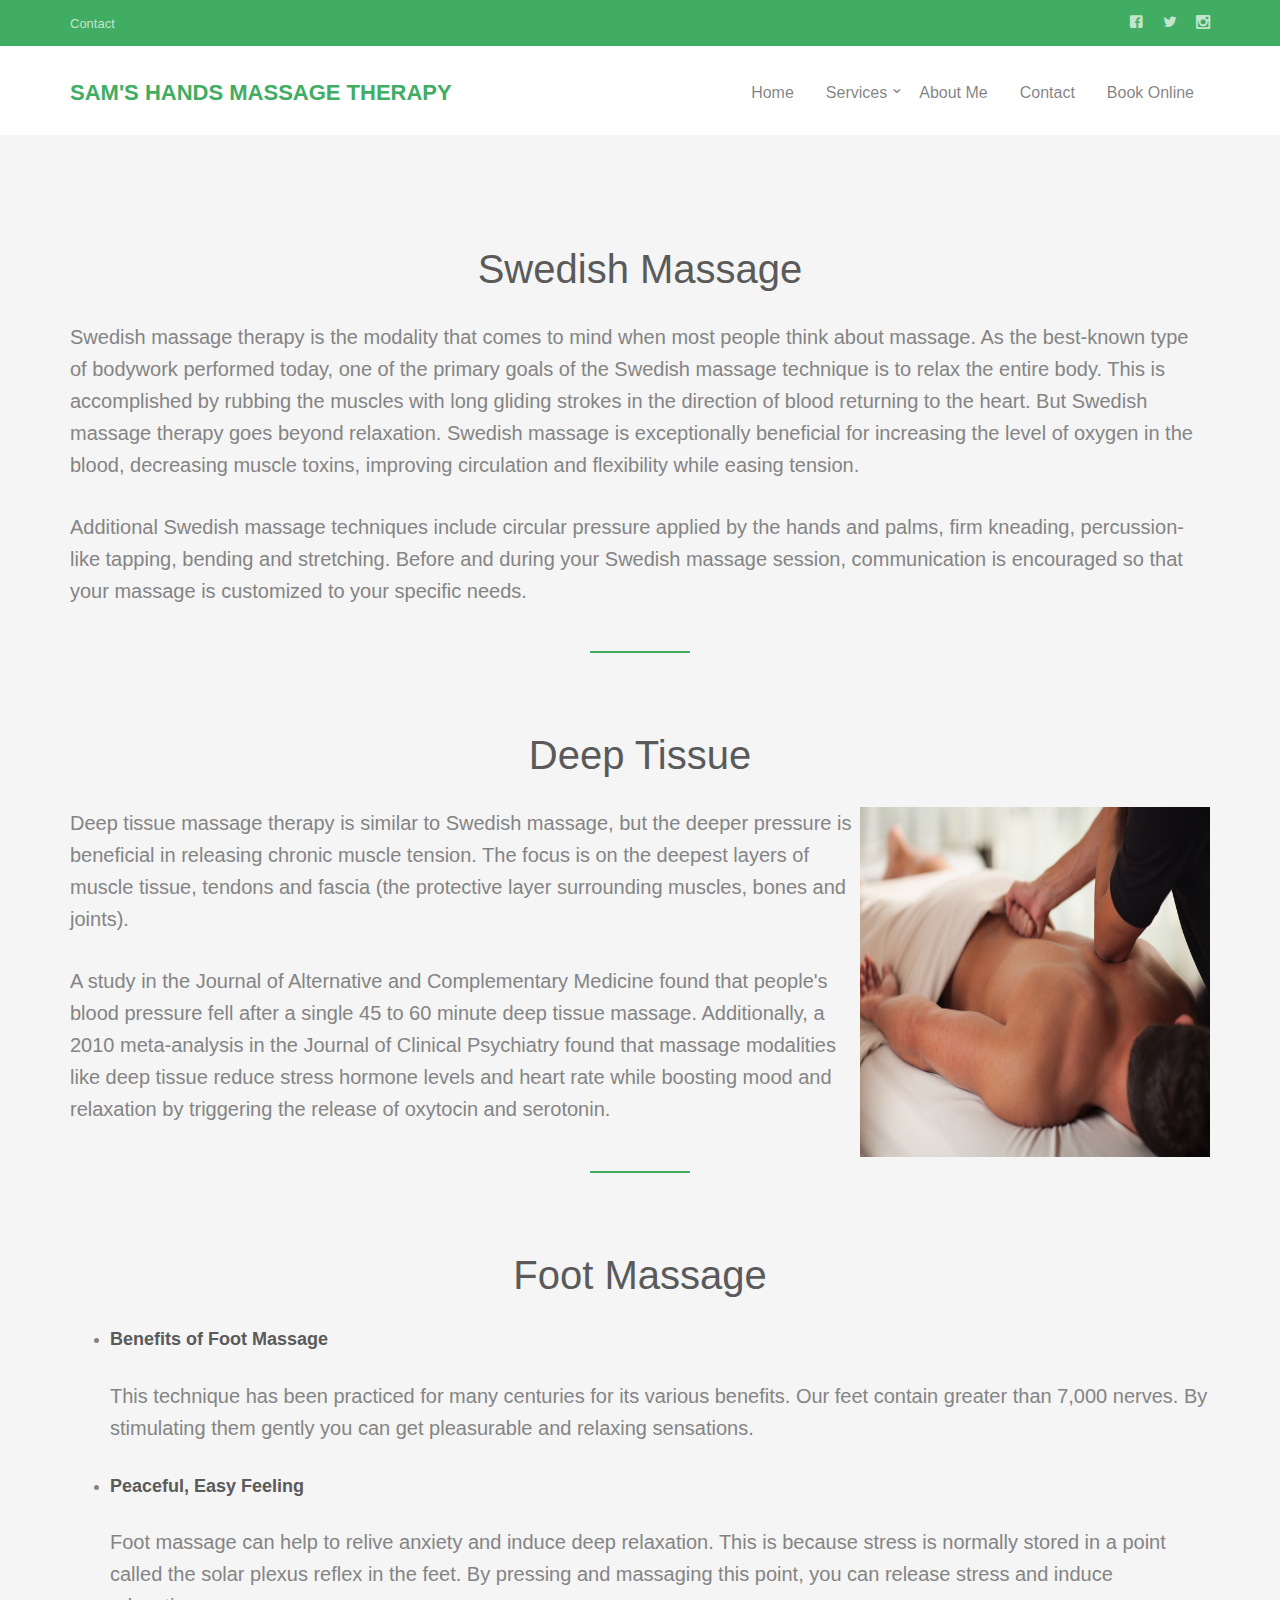
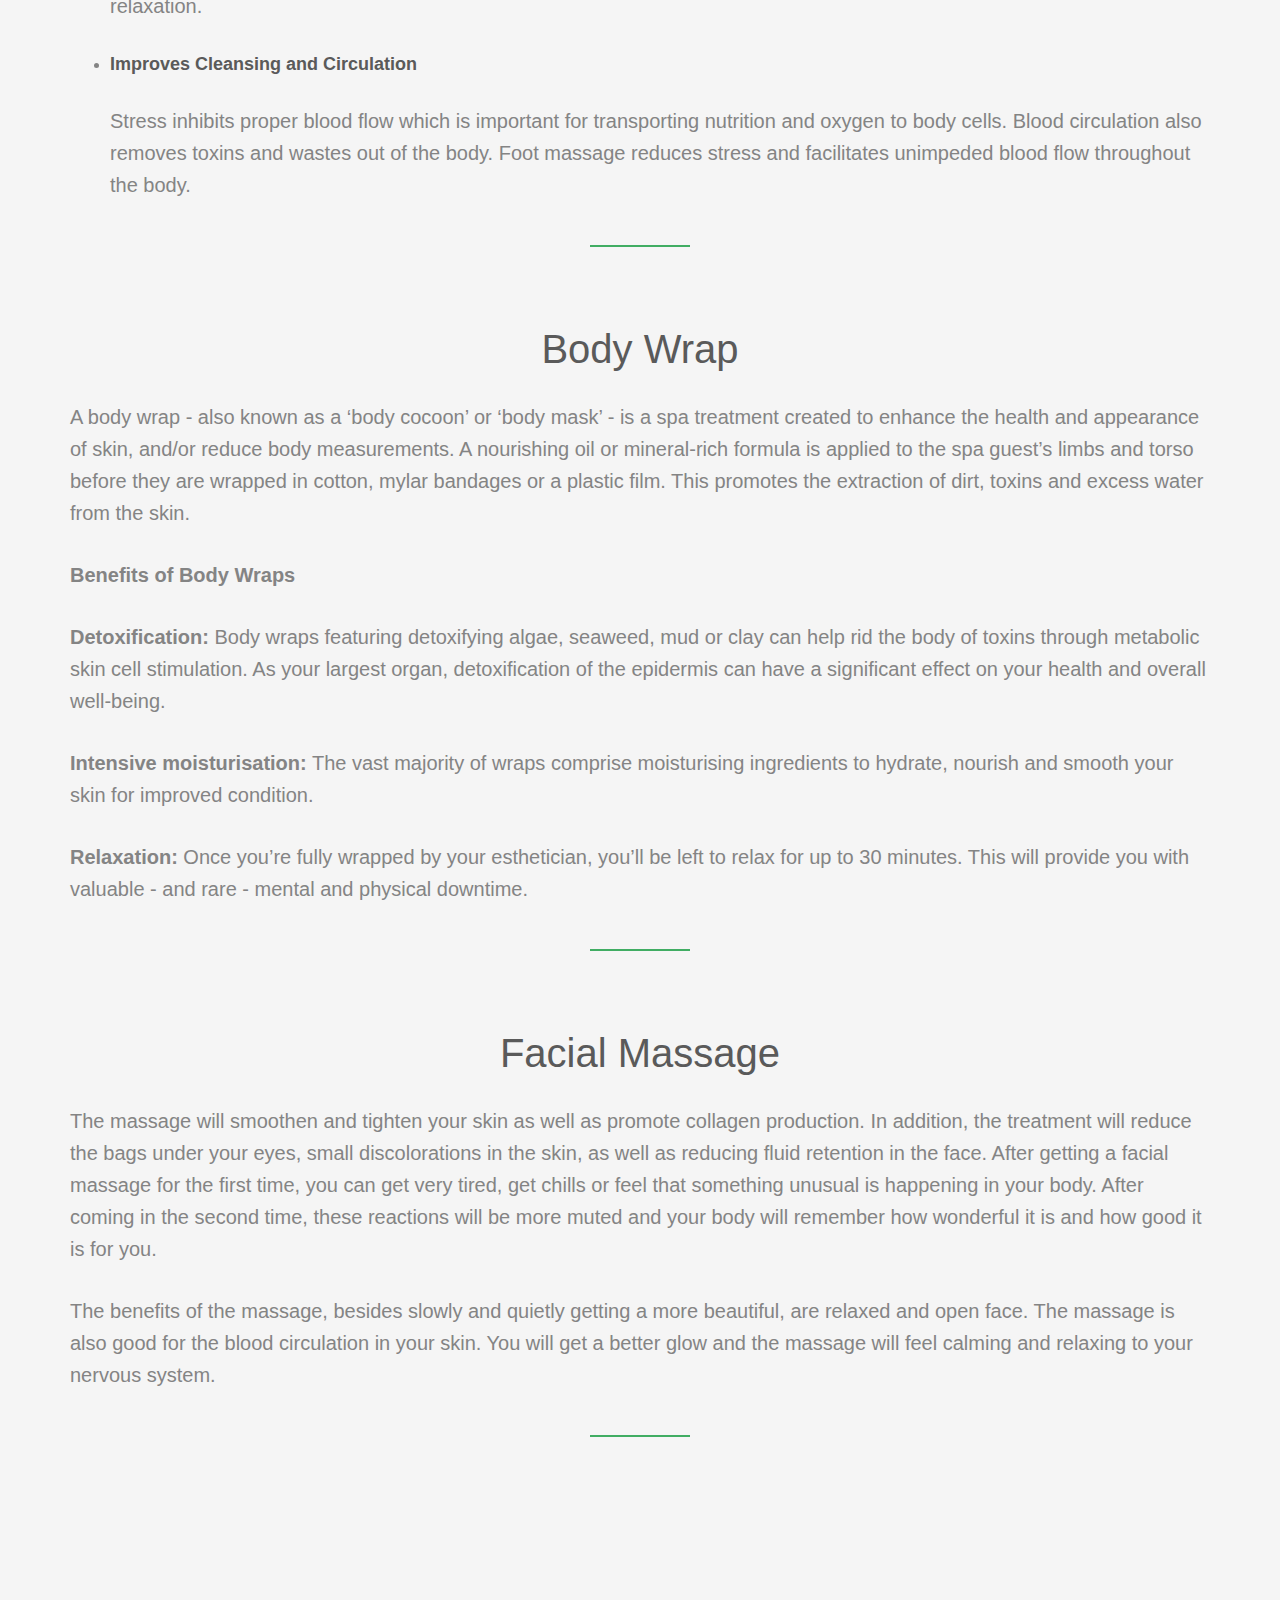
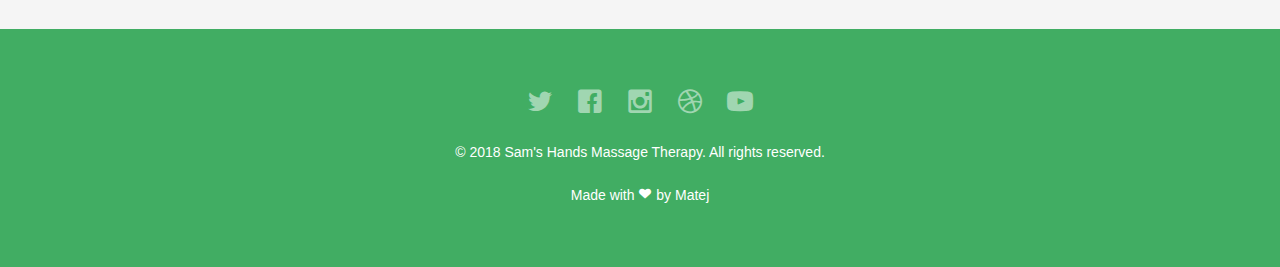
<file: services.html>
<!DOCTYPE html>
<!--[if lt IE 7]>      <html class="no-js lt-ie9 lt-ie8 lt-ie7"> <![endif]-->
<!--[if IE 7]>         <html class="no-js lt-ie9 lt-ie8"> <![endif]-->
<!--[if IE 8]>         <html class="no-js lt-ie9"> <![endif]-->
<!--[if gt IE 8]><!--> <html class="no-js"> <!--<![endif]-->
	<head>
	<meta charset="utf-8">
	<meta http-equiv="X-UA-Compatible" content="IE=edge">
	<title>Sam's Hands - Services</title>
	<meta name="viewport" content="width=device-width, initial-scale=1">
	<meta name="description" content="Sam's Hands Massage Therapy" />
	<meta name="keywords" content="Sam, massage, therapy, pain, help, relief, services" />
	<meta name="author" content="Matej" />

  	<!-- Facebook and Twitter integration -->
	<meta property="og:title" content=""/>
	<meta property="og:image" content=""/>
	<meta property="og:url" content=""/>
	<meta property="og:site_name" content=""/>
	<meta property="og:description" content=""/>
	<meta name="twitter:title" content="" />
	<meta name="twitter:image" content="" />
	<meta name="twitter:url" content="" />
	<meta name="twitter:card" content="" />

	<!-- Place favicon.ico and apple-touch-icon.png in the root directory -->
	<link rel="shortcut icon" href="favicon.ico">

	<!-- <link href='https://fonts.googleapis.com/css?family=Open+Sans:400,700,300' rel='stylesheet' type='text/css'> -->
	
	<!-- Animate.css -->
	<link rel="stylesheet" href="css/animate.css">
	<!-- Icomoon Icon Fonts-->
	<link rel="stylesheet" href="css/icomoon.css">
	<!-- Bootstrap  -->
	<link rel="stylesheet" href="css/bootstrap.css">
	<!-- Superfish -->
	<link rel="stylesheet" href="css/superfish.css">

	<link rel="stylesheet" href="css/style.css">


	<!-- Modernizr JS -->
	<script src="js/modernizr-2.6.2.min.js"></script>
	<!-- FOR IE9 below -->
	<!--[if lt IE 9]>
	<script src="js/respond.min.js"></script>
	<![endif]-->

	</head>
	<body>
		<div id="fh5co-wrapper">
		<div id="fh5co-page">
		<div class="header-top">
			<div class="container">
				<div class="row">
					<div class="col-md-6 col-sm-6 text-left fh5co-link">
						<a href="contact.html">Contact</a>
					</div>
					<div class="col-md-6 col-sm-6 text-right fh5co-social">
						<a href="#" class="grow"><i class="icon-facebook2"></i></a>
						<a href="#" class="grow"><i class="icon-twitter2"></i></a>
						<a href="#" class="grow"><i class="icon-instagram2"></i></a>
					</div>
				</div>
			</div>
		</div>
		<header id="fh5co-header-section" class="sticky-banner">
			<div class="container">
				<div class="nav-header">
					<a href="#" class="js-fh5co-nav-toggle fh5co-nav-toggle dark"><i></i></a>
					<h1 id="fh5co-logo"><a href="index.html">Sam's Hands Massage Therapy</a></h1>
					<!-- START #fh5co-menu-wrap -->
					<nav id="fh5co-menu-wrap" role="navigation">
						<ul class="sf-menu" id="fh5co-primary-menu">
								<li><a href="index.html">Home</a></li>
							<li>
								<a href="services.html" class="fh5co-sub-ddown">Services</a>
								<ul class="fh5co-sub-menu">
									<li><a href="services.html">Swedish Massage</a></li>
									<li><a href="services.html#deep">Deep Tissue</a></li>									
									<li><a href="services.html#foot">Foot Massage</a></li>
									<li><a href="services.html#wrap">Body Wrap</a></li>
									<li><a href="services.html#facial">Facial Massage</a></li>
								</ul>
							</li>
							<li><a href="about.html">About Me</a></li>
							<li><a href="contact.html">Contact</a></li>
							<li><a href="contact.html">Book Online</a></li>
						</ul>
					</nav>
				</div>
			</div>
		</header>
		
		<div id="fh5co-feature-product" class="fh5co-section-gray">
			<div class="container">
				<div class="row">
					<div class="col-md-12 text-center heading-section">
						<h3>Swedish Massage</h3>
						<p align="left">Swedish massage therapy is the modality that comes to mind when most people 
						think about massage. As the best-known type of bodywork performed today, one of the primary 
						goals of the Swedish massage technique is to relax the entire body. This is accomplished by 
						rubbing the muscles with long gliding strokes in the direction of blood returning to the 
						heart. But Swedish massage therapy goes beyond relaxation. Swedish massage is exceptionally 
						beneficial for increasing the level of oxygen in the blood, decreasing muscle toxins, 
						improving circulation and flexibility while easing tension.</p>

						<p align="left">Additional Swedish massage techniques include circular pressure applied by 
						the hands and palms, firm kneading, percussion-like tapping, bending and stretching. 
						Before and during your Swedish massage session, communication is encouraged so that your 
						massage is customized to your specific needs.</p>
						<p id="deep"></p>
					</div>
				</div>
				
				<div class="row">
					<div class="col-md-12 text-center heading-section">
						<h3>Deep Tissue</h3>
						<img src="images/deep_tissue.jpg" alt="Deep Tissue" align="right" width="350" height="350">
						<p align="left">Deep tissue massage therapy is similar to Swedish massage, but the deeper 
						pressure is beneficial in releasing chronic muscle tension. The focus is on the deepest 
						layers of muscle tissue, tendons and fascia (the protective layer surrounding muscles, 
						bones and joints).</p>

						<p align="left">A study in the Journal of Alternative and Complementary Medicine found that 
						people's blood pressure fell after a single 45 to 60 minute deep tissue massage. 
						Additionally, a 2010 meta-analysis in the Journal of Clinical Psychiatry found that 
						massage modalities like deep tissue reduce stress hormone levels and heart rate while 
						boosting mood and relaxation by triggering the release of oxytocin and serotonin.</p>
						<p id="foot"></p>
					</div>
				</div>
				
				<div class="row">
					<div class="col-md-12 text-center heading-section">
						<h3>Foot Massage</h3>
						<ul>
							<li align="left"><h4><b>Benefits of Foot Massage</b></h4></li>
							<p align="left">This technique has been practiced for many centuries for its various benefits. 
							Our feet contain greater than 7,000 nerves. By stimulating them gently you can get 
							pleasurable and relaxing sensations.</p>
							<li align="left"><h4><b>Peaceful, Easy Feeling</b></h4></li>
							<p align="left">Foot massage can help to relive anxiety and induce deep relaxation. This is because 
							stress is normally stored in a point called the solar plexus reflex in the feet. By 
							pressing and massaging this point, you can release stress and induce relaxation.</p>
							<li align="left"><h4><b>Improves Cleansing and Circulation</b></h4></li>
							<p align="left">Stress inhibits proper blood flow which is important for transporting 
							nutrition and oxygen to body cells. Blood circulation also removes toxins and wastes out of 
							the body. Foot massage reduces stress and facilitates unimpeded blood flow throughout the body.</p>
						</ul>
						<p id="wrap"></p>
					</div>
				</div>
				
				<div class="row" id="wrap">
					<div class="col-md-12 text-center heading-section">
						<h3>Body Wrap</h3>
						<p align="left">A body wrap - also known as a ‘body cocoon’ or ‘body mask’ - is a spa treatment
						created to enhance the health and appearance of skin, and/or reduce body measurements. 
						A nourishing oil or mineral-rich formula is applied to the spa guest’s limbs and torso before they
						are wrapped in cotton, mylar bandages or a plastic film. This promotes the extraction of 
						dirt, toxins and excess water from the skin.</p>
						
						<p align="left"><b>Benefits of Body Wraps</b></p>
						<p align="left"><b>Detoxification:</b> Body wraps featuring detoxifying algae, seaweed, mud or clay
						can help rid the body of toxins through metabolic skin cell stimulation. As your largest 
						organ, detoxification of the epidermis can have a significant effect on your health and 
						overall well-being.</p>
						
						<p align="left"><b>Intensive moisturisation:</b> The vast majority of wraps comprise moisturising 
						ingredients to hydrate, nourish and smooth your skin for improved condition.</p>
						
						<p align="left"><b>Relaxation:</b> Once you’re fully wrapped by your esthetician, you’ll be left 
						to relax for up to 30 minutes. This will provide you with valuable - and rare - mental and physical 
						downtime.</p>
						<p id="facial"></p>
					</div>
				</div>
				
				<div class="row" id="facial">
					<div class="col-md-12 text-center heading-section">
						<h3>Facial Massage</h3>
						<p align="left">The massage will smoothen and tighten your skin as well as promote collagen 
						production. In addition, the treatment will reduce the bags under your eyes, small discolorations 
						in the skin, as well as reducing fluid retention in the face. After getting a facial massage for 
						the first time, you can get very tired, get chills or feel that something unusual is happening 
						in your body. After coming in the second time, these reactions will be more muted and your body 
						will remember how wonderful it is and how good it is for you.</p>
						
						<p align="left">The benefits of the massage, besides slowly and quietly getting a more beautiful, 
						are relaxed and open face. The massage is also good for the blood circulation in your skin. You 
						will get a better glow and the massage will feel calming and relaxing to your nervous system.</p>
					</div>
				</div>

		</div>
		</div>
		
		<footer>
			<div id="footer">
				<div class="container">
					<div class="row">
						<div class="col-md-6 col-md-offset-3 text-center">
							<p class="fh5co-social-icons">
								<a href="#"><i class="icon-twitter2"></i></a>
								<a href="#"><i class="icon-facebook2"></i></a>
								<a href="#"><i class="icon-instagram"></i></a>
								<a href="#"><i class="icon-dribbble2"></i></a>
								<a href="#"><i class="icon-youtube"></i></a>
							</p>
							<p>&copy; 2018 Sam's Hands Massage Therapy. All rights reserved.</p>
							<p>Made with <i class="icon-heart3"></i> by Matej</a></p>
						</div>
					</div>
				</div>
			</div>
		</footer>
	

	</div>
	<!-- END fh5co-page -->

	</div>
	<!-- END fh5co-wrapper -->

	<!-- jQuery -->


	<script src="js/jquery.min.js"></script>
	<!-- jQuery Easing -->
	<script src="js/jquery.easing.1.3.js"></script>
	<!-- Bootstrap -->
	<script src="js/bootstrap.min.js"></script>
	<!-- Waypoints -->
	<script src="js/jquery.waypoints.min.js"></script>
	<script src="js/sticky.js"></script>

	<!-- Stellar -->
	<script src="js/jquery.stellar.min.js"></script>
	<!-- Superfish -->
	<script src="js/hoverIntent.js"></script>
	<script src="js/superfish.js"></script>
	
	<!-- Main JS -->
	<script src="js/main.js"></script>

	</body>
</html>
</file>
<file: css/icomoon.css>
@font-face {
    font-family: 'icomoon';
    src:    url('fonts/icomoon.eot?1oniuf');
    src:    url('fonts/icomoon.eot?1oniuf#iefix') format('embedded-opentype'),
        url('fonts/icomoon.ttf?1oniuf') format('truetype'),
        url('fonts/icomoon.woff?1oniuf') format('woff'),
        url('fonts/icomoon.svg?1oniuf#icomoon') format('svg');
    font-weight: normal;
    font-style: normal;
}

[class^="icon-"], [class*=" icon-"] {
    /* use !important to prevent issues with browser extensions that change fonts */
    font-family: 'icomoon' !important;
    speak: none;
    font-style: normal;
    font-weight: normal;
    font-variant: normal;
    text-transform: none;
    line-height: 1;

    /* Better Font Rendering =========== */
    -webkit-font-smoothing: antialiased;
    -moz-osx-font-smoothing: grayscale;
}

.icon-mobile:before {
    content: "\e000";
}
.icon-laptop:before {
    content: "\e001";
}
.icon-desktop:before {
    content: "\e002";
}
.icon-tablet:before {
    content: "\e003";
}
.icon-phone:before {
    content: "\e004";
}
.icon-document:before {
    content: "\e005";
}
.icon-documents:before {
    content: "\e006";
}
.icon-search:before {
    content: "\e007";
}
.icon-clipboard:before {
    content: "\e008";
}
.icon-newspaper:before {
    content: "\e009";
}
.icon-notebook:before {
    content: "\e00a";
}
.icon-book-open:before {
    content: "\e00b";
}
.icon-browser:before {
    content: "\e00c";
}
.icon-calendar:before {
    content: "\e00d";
}
.icon-presentation:before {
    content: "\e00e";
}
.icon-picture:before {
    content: "\e00f";
}
.icon-pictures:before {
    content: "\e010";
}
.icon-video:before {
    content: "\e011";
}
.icon-camera:before {
    content: "\e012";
}
.icon-printer:before {
    content: "\e013";
}
.icon-toolbox:before {
    content: "\e014";
}
.icon-briefcase:before {
    content: "\e015";
}
.icon-wallet:before {
    content: "\e016";
}
.icon-gift:before {
    content: "\e017";
}
.icon-bargraph:before {
    content: "\e018";
}
.icon-grid:before {
    content: "\e019";
}
.icon-expand:before {
    content: "\e01a";
}
.icon-focus:before {
    content: "\e01b";
}
.icon-edit:before {
    content: "\e01c";
}
.icon-adjustments:before {
    content: "\e01d";
}
.icon-ribbon:before {
    content: "\e01e";
}
.icon-hourglass:before {
    content: "\e01f";
}
.icon-lock:before {
    content: "\e020";
}
.icon-megaphone:before {
    content: "\e021";
}
.icon-shield:before {
    content: "\e022";
}
.icon-trophy:before {
    content: "\e023";
}
.icon-flag:before {
    content: "\e024";
}
.icon-map:before {
    content: "\e025";
}
.icon-puzzle:before {
    content: "\e026";
}
.icon-basket:before {
    content: "\e027";
}
.icon-envelope:before {
    content: "\e028";
}
.icon-streetsign:before {
    content: "\e029";
}
.icon-telescope:before {
    content: "\e02a";
}
.icon-gears:before {
    content: "\e02b";
}
.icon-key:before {
    content: "\e02c";
}
.icon-paperclip:before {
    content: "\e02d";
}
.icon-attachment:before {
    content: "\e02e";
}
.icon-pricetags:before {
    content: "\e02f";
}
.icon-lightbulb:before {
    content: "\e030";
}
.icon-layers:before {
    content: "\e031";
}
.icon-pencil:before {
    content: "\e032";
}
.icon-tools:before {
    content: "\e033";
}
.icon-tools-2:before {
    content: "\e034";
}
.icon-scissors:before {
    content: "\e035";
}
.icon-paintbrush:before {
    content: "\e036";
}
.icon-magnifying-glass:before {
    content: "\e037";
}
.icon-circle-compass:before {
    content: "\e038";
}
.icon-linegraph:before {
    content: "\e039";
}
.icon-mic:before {
    content: "\e03a";
}
.icon-strategy:before {
    content: "\e03b";
}
.icon-beaker:before {
    content: "\e03c";
}
.icon-caution:before {
    content: "\e03d";
}
.icon-recycle:before {
    content: "\e03e";
}
.icon-anchor:before {
    content: "\e03f";
}
.icon-profile-male:before {
    content: "\e040";
}
.icon-profile-female:before {
    content: "\e041";
}
.icon-bike:before {
    content: "\e042";
}
.icon-wine:before {
    content: "\e043";
}
.icon-hotairballoon:before {
    content: "\e044";
}
.icon-globe:before {
    content: "\e045";
}
.icon-genius:before {
    content: "\e046";
}
.icon-map-pin:before {
    content: "\e047";
}
.icon-dial:before {
    content: "\e048";
}
.icon-chat:before {
    content: "\e049";
}
.icon-heart:before {
    content: "\e04a";
}
.icon-cloud:before {
    content: "\e04b";
}
.icon-upload:before {
    content: "\e04c";
}
.icon-download:before {
    content: "\e04d";
}
.icon-target:before {
    content: "\e04e";
}
.icon-hazardous:before {
    content: "\e04f";
}
.icon-piechart:before {
    content: "\e050";
}
.icon-speedometer:before {
    content: "\e051";
}
.icon-global:before {
    content: "\e052";
}
.icon-compass:before {
    content: "\e053";
}
.icon-lifesaver:before {
    content: "\e054";
}
.icon-clock:before {
    content: "\e055";
}
.icon-aperture:before {
    content: "\e056";
}
.icon-quote:before {
    content: "\e057";
}
.icon-scope:before {
    content: "\e058";
}
.icon-alarmclock:before {
    content: "\e059";
}
.icon-refresh:before {
    content: "\e05a";
}
.icon-happy:before {
    content: "\e05b";
}
.icon-sad:before {
    content: "\e05c";
}
.icon-facebook:before {
    content: "\e05d";
}
.icon-twitter:before {
    content: "\e05e";
}
.icon-googleplus:before {
    content: "\e05f";
}
.icon-rss:before {
    content: "\e060";
}
.icon-tumblr:before {
    content: "\e061";
}
.icon-linkedin:before {
    content: "\e062";
}
.icon-dribbble:before {
    content: "\e063";
}
.icon-box2:before {
    content: "\ea82";
}
.icon-write:before {
    content: "\ea83";
}
.icon-clock2:before {
    content: "\ea84";
}
.icon-reply2:before {
    content: "\ea85";
}
.icon-reply-all2:before {
    content: "\ea86";
}
.icon-forward2:before {
    content: "\ea87";
}
.icon-flag2:before {
    content: "\ea88";
}
.icon-search2:before {
    content: "\ea89";
}
.icon-trash2:before {
    content: "\ea8a";
}
.icon-envelope2:before {
    content: "\ea8b";
}
.icon-bubble:before {
    content: "\ea8c";
}
.icon-bubbles:before {
    content: "\ea8d";
}
.icon-user2:before {
    content: "\ea8e";
}
.icon-users2:before {
    content: "\ea8f";
}
.icon-cloud2:before {
    content: "\ea90";
}
.icon-download2:before {
    content: "\ea91";
}
.icon-upload2:before {
    content: "\ea92";
}
.icon-rain:before {
    content: "\ea93";
}
.icon-sun:before {
    content: "\ea94";
}
.icon-moon2:before {
    content: "\ea95";
}
.icon-bell2:before {
    content: "\ea96";
}
.icon-folder2:before {
    content: "\ea97";
}
.icon-pin2:before {
    content: "\ea98";
}
.icon-sound2:before {
    content: "\ea99";
}
.icon-microphone:before {
    content: "\ea9a";
}
.icon-camera2:before {
    content: "\ea9b";
}
.icon-image2:before {
    content: "\ea9c";
}
.icon-cog2:before {
    content: "\ea9d";
}
.icon-calendar2:before {
    content: "\ea9e";
}
.icon-book2:before {
    content: "\ea9f";
}
.icon-map-marker:before {
    content: "\eaa0";
}
.icon-store:before {
    content: "\eaa1";
}
.icon-support:before {
    content: "\eaa2";
}
.icon-tag2:before {
    content: "\eaa3";
}
.icon-heart2:before {
    content: "\eaa4";
}
.icon-video-camera:before {
    content: "\eaa5";
}
.icon-trophy2:before {
    content: "\eaa6";
}
.icon-cart:before {
    content: "\eaa7";
}
.icon-eye2:before {
    content: "\eaa8";
}
.icon-cancel:before {
    content: "\eaa9";
}
.icon-chart:before {
    content: "\eaaa";
}
.icon-target2:before {
    content: "\eaab";
}
.icon-printer2:before {
    content: "\eaac";
}
.icon-location2:before {
    content: "\eaad";
}
.icon-bookmark2:before {
    content: "\eaae";
}
.icon-monitor:before {
    content: "\eaaf";
}
.icon-cross2:before {
    content: "\eab0";
}
.icon-plus2:before {
    content: "\eab1";
}
.icon-left:before {
    content: "\eab2";
}
.icon-up:before {
    content: "\eab3";
}
.icon-browser2:before {
    content: "\eab4";
}
.icon-windows:before {
    content: "\eab5";
}
.icon-switch2:before {
    content: "\eab6";
}
.icon-dashboard:before {
    content: "\eab7";
}
.icon-play:before {
    content: "\eab8";
}
.icon-fast-forward:before {
    content: "\eab9";
}
.icon-next:before {
    content: "\eaba";
}
.icon-refresh2:before {
    content: "\eabb";
}
.icon-film:before {
    content: "\eabc";
}
.icon-home2:before {
    content: "\eabd";
}
.icon-add-to-list:before {
    content: "\e901";
}
.icon-classic-computer:before {
    content: "\e902";
}
.icon-controller-fast-backward:before {
    content: "\e903";
}
.icon-creative-commons-attribution:before {
    content: "\e904";
}
.icon-creative-commons-noderivs:before {
    content: "\e905";
}
.icon-creative-commons-noncommercial-eu:before {
    content: "\e906";
}
.icon-creative-commons-noncommercial-us:before {
    content: "\e907";
}
.icon-creative-commons-public-domain:before {
    content: "\e908";
}
.icon-creative-commons-remix:before {
    content: "\e909";
}
.icon-creative-commons-share:before {
    content: "\e90a";
}
.icon-creative-commons-sharealike:before {
    content: "\e90b";
}
.icon-creative-commons:before {
    content: "\e90c";
}
.icon-document-landscape:before {
    content: "\e90d";
}
.icon-remove-user:before {
    content: "\e90e";
}
.icon-warning:before {
    content: "\e90f";
}
.icon-arrow-bold-down:before {
    content: "\e910";
}
.icon-arrow-bold-left:before {
    content: "\e911";
}
.icon-arrow-bold-right:before {
    content: "\e912";
}
.icon-arrow-bold-up:before {
    content: "\e913";
}
.icon-arrow-down:before {
    content: "\e914";
}
.icon-arrow-left:before {
    content: "\e915";
}
.icon-arrow-long-down:before {
    content: "\e916";
}
.icon-arrow-long-left:before {
    content: "\e917";
}
.icon-arrow-long-right:before {
    content: "\e918";
}
.icon-arrow-long-up:before {
    content: "\e919";
}
.icon-arrow-right:before {
    content: "\e91a";
}
.icon-arrow-up:before {
    content: "\e91b";
}
.icon-arrow-with-circle-down:before {
    content: "\e91c";
}
.icon-arrow-with-circle-left:before {
    content: "\e91d";
}
.icon-arrow-with-circle-right:before {
    content: "\e91e";
}
.icon-arrow-with-circle-up:before {
    content: "\e91f";
}
.icon-bookmark:before {
    content: "\e920";
}
.icon-bookmarks:before {
    content: "\e921";
}
.icon-chevron-down:before {
    content: "\e922";
}
.icon-chevron-left:before {
    content: "\e923";
}
.icon-chevron-right:before {
    content: "\e924";
}
.icon-chevron-small-down:before {
    content: "\e925";
}
.icon-chevron-small-left:before {
    content: "\e926";
}
.icon-chevron-small-right:before {
    content: "\e927";
}
.icon-chevron-small-up:before {
    content: "\e928";
}
.icon-chevron-thin-down:before {
    content: "\e929";
}
.icon-chevron-thin-left:before {
    content: "\e92a";
}
.icon-chevron-thin-right:before {
    content: "\e92b";
}
.icon-chevron-thin-up:before {
    content: "\e92c";
}
.icon-chevron-up:before {
    content: "\e92d";
}
.icon-chevron-with-circle-down:before {
    content: "\e92e";
}
.icon-chevron-with-circle-left:before {
    content: "\e92f";
}
.icon-chevron-with-circle-right:before {
    content: "\e930";
}
.icon-chevron-with-circle-up:before {
    content: "\e931";
}
.icon-cloud3:before {
    content: "\e932";
}
.icon-controller-fast-forward:before {
    content: "\e933";
}
.icon-controller-jump-to-start:before {
    content: "\e934";
}
.icon-controller-next:before {
    content: "\e935";
}
.icon-controller-paus:before {
    content: "\e936";
}
.icon-controller-play:before {
    content: "\e937";
}
.icon-controller-record:before {
    content: "\e938";
}
.icon-controller-stop:before {
    content: "\e939";
}
.icon-controller-volume:before {
    content: "\e93a";
}
.icon-dot-single:before {
    content: "\e93b";
}
.icon-dots-three-horizontal:before {
    content: "\e93c";
}
.icon-dots-three-vertical:before {
    content: "\e93d";
}
.icon-dots-two-horizontal:before {
    content: "\e93e";
}
.icon-dots-two-vertical:before {
    content: "\e93f";
}
.icon-download3:before {
    content: "\e940";
}
.icon-emoji-flirt:before {
    content: "\e941";
}
.icon-flow-branch:before {
    content: "\e942";
}
.icon-flow-cascade:before {
    content: "\e943";
}
.icon-flow-line:before {
    content: "\e944";
}
.icon-flow-parallel:before {
    content: "\e945";
}
.icon-flow-tree:before {
    content: "\e946";
}
.icon-install:before {
    content: "\e947";
}
.icon-layers2:before {
    content: "\e948";
}
.icon-open-book:before {
    content: "\e949";
}
.icon-resize-100:before {
    content: "\e94a";
}
.icon-resize-full-screen:before {
    content: "\e94b";
}
.icon-save:before {
    content: "\e94c";
}
.icon-select-arrows:before {
    content: "\e94d";
}
.icon-sound-mute:before {
    content: "\e94e";
}
.icon-sound:before {
    content: "\e94f";
}
.icon-trash:before {
    content: "\e950";
}
.icon-triangle-down:before {
    content: "\e951";
}
.icon-triangle-left:before {
    content: "\e952";
}
.icon-triangle-right:before {
    content: "\e953";
}
.icon-triangle-up:before {
    content: "\e954";
}
.icon-uninstall:before {
    content: "\e955";
}
.icon-upload-to-cloud:before {
    content: "\e956";
}
.icon-upload3:before {
    content: "\e957";
}
.icon-add-user:before {
    content: "\e958";
}
.icon-address:before {
    content: "\e959";
}
.icon-adjust:before {
    content: "\e95a";
}
.icon-air:before {
    content: "\e95b";
}
.icon-aircraft-landing:before {
    content: "\e95c";
}
.icon-aircraft-take-off:before {
    content: "\e95d";
}
.icon-aircraft:before {
    content: "\e95e";
}
.icon-align-bottom:before {
    content: "\e95f";
}
.icon-align-horizontal-middle:before {
    content: "\e960";
}
.icon-align-left:before {
    content: "\e961";
}
.icon-align-right:before {
    content: "\e962";
}
.icon-align-top:before {
    content: "\e963";
}
.icon-align-vertical-middle:before {
    content: "\e964";
}
.icon-archive:before {
    content: "\e965";
}
.icon-area-graph:before {
    content: "\e966";
}
.icon-attachment2:before {
    content: "\e967";
}
.icon-awareness-ribbon:before {
    content: "\e968";
}
.icon-back-in-time:before {
    content: "\e969";
}
.icon-back:before {
    content: "\e96a";
}
.icon-bar-graph:before {
    content: "\e96b";
}
.icon-battery:before {
    content: "\e96c";
}
.icon-beamed-note:before {
    content: "\e96d";
}
.icon-bell:before {
    content: "\e96e";
}
.icon-blackboard:before {
    content: "\e96f";
}
.icon-block:before {
    content: "\e970";
}
.icon-book:before {
    content: "\e971";
}
.icon-bowl:before {
    content: "\e972";
}
.icon-box:before {
    content: "\e973";
}
.icon-briefcase2:before {
    content: "\e974";
}
.icon-browser3:before {
    content: "\e975";
}
.icon-brush:before {
    content: "\e976";
}
.icon-bucket:before {
    content: "\e977";
}
.icon-cake:before {
    content: "\e978";
}
.icon-calculator:before {
    content: "\e979";
}
.icon-calendar3:before {
    content: "\e97a";
}
.icon-camera3:before {
    content: "\e97b";
}
.icon-ccw:before {
    content: "\e97c";
}
.icon-chat2:before {
    content: "\e97d";
}
.icon-check:before {
    content: "\e97e";
}
.icon-circle-with-cross:before {
    content: "\e97f";
}
.icon-circle-with-minus:before {
    content: "\e980";
}
.icon-circle-with-plus:before {
    content: "\e981";
}
.icon-circle:before {
    content: "\e982";
}
.icon-circular-graph:before {
    content: "\e983";
}
.icon-clapperboard:before {
    content: "\e984";
}
.icon-clipboard2:before {
    content: "\e985";
}
.icon-clock3:before {
    content: "\e986";
}
.icon-code:before {
    content: "\e987";
}
.icon-cog:before {
    content: "\e988";
}
.icon-colours:before {
    content: "\e989";
}
.icon-compass2:before {
    content: "\e98a";
}
.icon-copy:before {
    content: "\e98b";
}
.icon-credit-card:before {
    content: "\e98c";
}
.icon-credit:before {
    content: "\e98d";
}
.icon-cross:before {
    content: "\e98e";
}
.icon-cup:before {
    content: "\e98f";
}
.icon-cw:before {
    content: "\e990";
}
.icon-cycle:before {
    content: "\e991";
}
.icon-database:before {
    content: "\e992";
}
.icon-dial-pad:before {
    content: "\e993";
}
.icon-direction:before {
    content: "\e994";
}
.icon-document2:before {
    content: "\e995";
}
.icon-documents2:before {
    content: "\e996";
}
.icon-drink:before {
    content: "\e997";
}
.icon-drive:before {
    content: "\e998";
}
.icon-drop:before {
    content: "\e999";
}
.icon-edit2:before {
    content: "\e99a";
}
.icon-email:before {
    content: "\e99b";
}
.icon-emoji-happy:before {
    content: "\e99c";
}
.icon-emoji-neutral:before {
    content: "\e99d";
}
.icon-emoji-sad:before {
    content: "\e99e";
}
.icon-erase:before {
    content: "\e99f";
}
.icon-eraser:before {
    content: "\e9a0";
}
.icon-export:before {
    content: "\e9a1";
}
.icon-eye:before {
    content: "\e9a2";
}
.icon-feather:before {
    content: "\e9a3";
}
.icon-flag3:before {
    content: "\e9a4";
}
.icon-flash:before {
    content: "\e9a5";
}
.icon-flashlight:before {
    content: "\e9a6";
}
.icon-flat-brush:before {
    content: "\e9a7";
}
.icon-folder-images:before {
    content: "\e9a8";
}
.icon-folder-music:before {
    content: "\e9a9";
}
.icon-folder-video:before {
    content: "\e9aa";
}
.icon-folder:before {
    content: "\e9ab";
}
.icon-forward:before {
    content: "\e9ac";
}
.icon-funnel:before {
    content: "\e9ad";
}
.icon-game-controller:before {
    content: "\e9ae";
}
.icon-gauge:before {
    content: "\e9af";
}
.icon-globe2:before {
    content: "\e9b0";
}
.icon-graduation-cap:before {
    content: "\e9b1";
}
.icon-grid2:before {
    content: "\e9b2";
}
.icon-hair-cross:before {
    content: "\e9b3";
}
.icon-hand:before {
    content: "\e9b4";
}
.icon-heart-outlined:before {
    content: "\e9b5";
}
.icon-heart3:before {
    content: "\e9b6";
}
.icon-help-with-circle:before {
    content: "\e9b7";
}
.icon-help:before {
    content: "\e9b8";
}
.icon-home:before {
    content: "\e9b9";
}
.icon-hour-glass:before {
    content: "\e9ba";
}
.icon-image-inverted:before {
    content: "\e9bb";
}
.icon-image:before {
    content: "\e9bc";
}
.icon-images:before {
    content: "\e9bd";
}
.icon-inbox:before {
    content: "\e9be";
}
.icon-infinity:before {
    content: "\e9bf";
}
.icon-info-with-circle:before {
    content: "\e9c0";
}
.icon-info:before {
    content: "\e9c1";
}
.icon-key2:before {
    content: "\e9c2";
}
.icon-keyboard:before {
    content: "\e9c3";
}
.icon-lab-flask:before {
    content: "\e9c4";
}
.icon-landline:before {
    content: "\e9c5";
}
.icon-language:before {
    content: "\e9c6";
}
.icon-laptop2:before {
    content: "\e9c7";
}
.icon-leaf:before {
    content: "\e9c8";
}
.icon-level-down:before {
    content: "\e9c9";
}
.icon-level-up:before {
    content: "\e9ca";
}
.icon-lifebuoy:before {
    content: "\e9cb";
}
.icon-light-bulb:before {
    content: "\e9cc";
}
.icon-light-down:before {
    content: "\e9cd";
}
.icon-light-up:before {
    content: "\e9ce";
}
.icon-line-graph:before {
    content: "\e9cf";
}
.icon-link:before {
    content: "\e9d0";
}
.icon-list:before {
    content: "\e9d1";
}
.icon-location-pin:before {
    content: "\e9d2";
}
.icon-location:before {
    content: "\e9d3";
}
.icon-lock-open:before {
    content: "\e9d4";
}
.icon-lock2:before {
    content: "\e9d5";
}
.icon-log-out:before {
    content: "\e9d6";
}
.icon-login:before {
    content: "\e9d7";
}
.icon-loop:before {
    content: "\e9d8";
}
.icon-magnet:before {
    content: "\e9d9";
}
.icon-magnifying-glass2:before {
    content: "\e9da";
}
.icon-mail:before {
    content: "\e9db";
}
.icon-man:before {
    content: "\e9dc";
}
.icon-map2:before {
    content: "\e9dd";
}
.icon-mask:before {
    content: "\e9de";
}
.icon-medal:before {
    content: "\e9df";
}
.icon-megaphone2:before {
    content: "\e9e0";
}
.icon-menu:before {
    content: "\e9e1";
}
.icon-message:before {
    content: "\e9e2";
}
.icon-mic2:before {
    content: "\e9e3";
}
.icon-minus:before {
    content: "\e9e4";
}
.icon-mobile2:before {
    content: "\e9e5";
}
.icon-modern-mic:before {
    content: "\e9e6";
}
.icon-moon:before {
    content: "\e9e7";
}
.icon-mouse:before {
    content: "\e9e8";
}
.icon-music:before {
    content: "\e9e9";
}
.icon-network:before {
    content: "\e9ea";
}
.icon-new-message:before {
    content: "\e9eb";
}
.icon-new:before {
    content: "\e9ec";
}
.icon-news:before {
    content: "\e9ed";
}
.icon-note:before {
    content: "\e9ee";
}
.icon-notification:before {
    content: "\e9ef";
}
.icon-old-mobile:before {
    content: "\e9f0";
}
.icon-old-phone:before {
    content: "\e9f1";
}
.icon-palette:before {
    content: "\e9f2";
}
.icon-paper-plane:before {
    content: "\e9f3";
}
.icon-pencil2:before {
    content: "\e9f4";
}
.icon-phone2:before {
    content: "\e9f5";
}
.icon-pie-chart:before {
    content: "\e9f6";
}
.icon-pin:before {
    content: "\e9f7";
}
.icon-plus:before {
    content: "\e9f8";
}
.icon-popup:before {
    content: "\e9f9";
}
.icon-power-plug:before {
    content: "\e9fa";
}
.icon-price-ribbon:before {
    content: "\e9fb";
}
.icon-price-tag:before {
    content: "\e9fc";
}
.icon-print:before {
    content: "\e9fd";
}
.icon-progress-empty:before {
    content: "\e9fe";
}
.icon-progress-full:before {
    content: "\e9ff";
}
.icon-progress-one:before {
    content: "\ea00";
}
.icon-progress-two:before {
    content: "\ea01";
}
.icon-publish:before {
    content: "\ea02";
}
.icon-quote2:before {
    content: "\ea03";
}
.icon-radio:before {
    content: "\ea04";
}
.icon-reply-all:before {
    content: "\ea05";
}
.icon-reply:before {
    content: "\ea06";
}
.icon-retweet:before {
    content: "\ea07";
}
.icon-rocket:before {
    content: "\ea08";
}
.icon-round-brush:before {
    content: "\ea09";
}
.icon-rss2:before {
    content: "\ea0a";
}
.icon-ruler:before {
    content: "\ea0b";
}
.icon-scissors2:before {
    content: "\ea0c";
}
.icon-share-alternitive:before {
    content: "\ea0d";
}
.icon-share:before {
    content: "\ea0e";
}
.icon-shareable:before {
    content: "\ea0f";
}
.icon-shield2:before {
    content: "\ea10";
}
.icon-shop:before {
    content: "\ea11";
}
.icon-shopping-bag:before {
    content: "\ea12";
}
.icon-shopping-basket:before {
    content: "\ea13";
}
.icon-shopping-cart:before {
    content: "\ea14";
}
.icon-shuffle:before {
    content: "\ea15";
}
.icon-signal:before {
    content: "\ea16";
}
.icon-sound-mix:before {
    content: "\ea17";
}
.icon-sports-club:before {
    content: "\ea18";
}
.icon-spreadsheet:before {
    content: "\ea19";
}
.icon-squared-cross:before {
    content: "\ea1a";
}
.icon-squared-minus:before {
    content: "\ea1b";
}
.icon-squared-plus:before {
    content: "\ea1c";
}
.icon-star-outlined:before {
    content: "\ea1d";
}
.icon-star:before {
    content: "\ea1e";
}
.icon-stopwatch:before {
    content: "\ea1f";
}
.icon-suitcase:before {
    content: "\ea20";
}
.icon-swap:before {
    content: "\ea21";
}
.icon-sweden:before {
    content: "\ea22";
}
.icon-switch:before {
    content: "\ea23";
}
.icon-tablet2:before {
    content: "\ea24";
}
.icon-tag:before {
    content: "\ea25";
}
.icon-text-document-inverted:before {
    content: "\ea26";
}
.icon-text-document:before {
    content: "\ea27";
}
.icon-text:before {
    content: "\ea28";
}
.icon-thermometer:before {
    content: "\ea29";
}
.icon-thumbs-down:before {
    content: "\ea2a";
}
.icon-thumbs-up:before {
    content: "\ea2b";
}
.icon-thunder-cloud:before {
    content: "\ea2c";
}
.icon-ticket:before {
    content: "\ea2d";
}
.icon-time-slot:before {
    content: "\ea2e";
}
.icon-tools2:before {
    content: "\ea2f";
}
.icon-traffic-cone:before {
    content: "\ea30";
}
.icon-tree:before {
    content: "\ea31";
}
.icon-trophy3:before {
    content: "\ea32";
}
.icon-tv:before {
    content: "\ea33";
}
.icon-typing:before {
    content: "\ea34";
}
.icon-unread:before {
    content: "\ea35";
}
.icon-untag:before {
    content: "\ea36";
}
.icon-user:before {
    content: "\ea37";
}
.icon-users:before {
    content: "\ea38";
}
.icon-v-card:before {
    content: "\ea39";
}
.icon-video2:before {
    content: "\ea3a";
}
.icon-vinyl:before {
    content: "\ea3b";
}
.icon-voicemail:before {
    content: "\ea3c";
}
.icon-wallet2:before {
    content: "\ea3d";
}
.icon-water:before {
    content: "\ea3e";
}
.icon-500px-with-circle:before {
    content: "\ea3f";
}
.icon-500px:before {
    content: "\ea40";
}
.icon-basecamp:before {
    content: "\ea41";
}
.icon-behance:before {
    content: "\ea42";
}
.icon-creative-cloud:before {
    content: "\ea43";
}
.icon-dropbox:before {
    content: "\ea44";
}
.icon-evernote:before {
    content: "\ea45";
}
.icon-flattr:before {
    content: "\ea46";
}
.icon-foursquare:before {
    content: "\ea47";
}
.icon-google-drive:before {
    content: "\ea48";
}
.icon-google-hangouts:before {
    content: "\ea49";
}
.icon-grooveshark:before {
    content: "\ea4a";
}
.icon-icloud:before {
    content: "\ea4b";
}
.icon-mixi:before {
    content: "\ea4c";
}
.icon-onedrive:before {
    content: "\ea4d";
}
.icon-paypal:before {
    content: "\ea4e";
}
.icon-picasa:before {
    content: "\ea4f";
}
.icon-qq:before {
    content: "\ea50";
}
.icon-rdio-with-circle:before {
    content: "\ea51";
}
.icon-renren:before {
    content: "\ea52";
}
.icon-scribd:before {
    content: "\ea53";
}
.icon-sina-weibo:before {
    content: "\ea54";
}
.icon-skype-with-circle:before {
    content: "\ea55";
}
.icon-skype:before {
    content: "\ea56";
}
.icon-slideshare:before {
    content: "\ea57";
}
.icon-smashing:before {
    content: "\ea58";
}
.icon-soundcloud:before {
    content: "\ea59";
}
.icon-spotify-with-circle:before {
    content: "\ea5a";
}
.icon-spotify:before {
    content: "\ea5b";
}
.icon-swarm:before {
    content: "\ea5c";
}
.icon-vine-with-circle:before {
    content: "\ea5d";
}
.icon-vine:before {
    content: "\ea5e";
}
.icon-vk-alternitive:before {
    content: "\ea5f";
}
.icon-vk-with-circle:before {
    content: "\ea60";
}
.icon-vk:before {
    content: "\ea61";
}
.icon-xing-with-circle:before {
    content: "\ea62";
}
.icon-xing:before {
    content: "\ea63";
}
.icon-yelp:before {
    content: "\ea64";
}
.icon-dribbble-with-circle:before {
    content: "\ea65";
}
.icon-dribbble2:before {
    content: "\ea66";
}
.icon-facebook-with-circle:before {
    content: "\ea67";
}
.icon-facebook2:before {
    content: "\ea68";
}
.icon-flickr-with-circle:before {
    content: "\ea69";
}
.icon-flickr:before {
    content: "\ea6a";
}
.icon-github-with-circle:before {
    content: "\ea6b";
}
.icon-github:before {
    content: "\ea6c";
}
.icon-google-with-circle:before {
    content: "\ea6d";
}
.icon-google:before {
    content: "\ea6e";
}
.icon-instagram-with-circle:before {
    content: "\ea6f";
}
.icon-instagram:before {
    content: "\ea70";
}
.icon-lastfm-with-circle:before {
    content: "\ea71";
}
.icon-lastfm:before {
    content: "\ea72";
}
.icon-linkedin-with-circle:before {
    content: "\ea73";
}
.icon-linkedin2:before {
    content: "\ea74";
}
.icon-pinterest-with-circle:before {
    content: "\ea75";
}
.icon-pinterest:before {
    content: "\ea76";
}
.icon-rdio:before {
    content: "\ea77";
}
.icon-stumbleupon-with-circle:before {
    content: "\ea78";
}
.icon-stumbleupon:before {
    content: "\ea79";
}
.icon-tumblr-with-circle:before {
    content: "\ea7a";
}
.icon-tumblr2:before {
    content: "\ea7b";
}
.icon-twitter-with-circle:before {
    content: "\ea7c";
}
.icon-twitter2:before {
    content: "\ea7d";
}
.icon-vimeo-with-circle:before {
    content: "\ea7e";
}
.icon-vimeo:before {
    content: "\ea7f";
}
.icon-youtube-with-circle:before {
    content: "\ea80";
}
.icon-youtube:before {
    content: "\ea81";
}
.icon-home3:before {
    content: "\eabe";
}
.icon-home22:before {
    content: "\eabf";
}
.icon-home32:before {
    content: "\eac0";
}
.icon-office:before {
    content: "\eac1";
}
.icon-newspaper2:before {
    content: "\eac2";
}
.icon-pencil3:before {
    content: "\eac3";
}
.icon-pencil22:before {
    content: "\eac4";
}
.icon-quill:before {
    content: "\eac5";
}
.icon-pen:before {
    content: "\eac6";
}
.icon-blog:before {
    content: "\eac7";
}
.icon-eyedropper:before {
    content: "\eac8";
}
.icon-droplet:before {
    content: "\eac9";
}
.icon-paint-format:before {
    content: "\eaca";
}
.icon-image3:before {
    content: "\eacb";
}
.icon-images2:before {
    content: "\eacc";
}
.icon-camera4:before {
    content: "\eacd";
}
.icon-headphones:before {
    content: "\eace";
}
.icon-music2:before {
    content: "\eacf";
}
.icon-play2:before {
    content: "\ead0";
}
.icon-film2:before {
    content: "\ead1";
}
.icon-video-camera2:before {
    content: "\ead2";
}
.icon-dice:before {
    content: "\ead3";
}
.icon-pacman:before {
    content: "\ead4";
}
.icon-spades:before {
    content: "\ead5";
}
.icon-clubs:before {
    content: "\ead6";
}
.icon-diamonds:before {
    content: "\ead7";
}
.icon-bullhorn:before {
    content: "\ead8";
}
.icon-connection:before {
    content: "\ead9";
}
.icon-podcast:before {
    content: "\eada";
}
.icon-feed:before {
    content: "\eadb";
}
.icon-mic3:before {
    content: "\eadc";
}
.icon-book3:before {
    content: "\eadd";
}
.icon-books:before {
    content: "\eade";
}
.icon-library:before {
    content: "\eadf";
}
.icon-file-text:before {
    content: "\eae0";
}
.icon-profile:before {
    content: "\eae1";
}
.icon-file-empty:before {
    content: "\eae2";
}
.icon-files-empty:before {
    content: "\eae3";
}
.icon-file-text2:before {
    content: "\eae4";
}
.icon-file-picture:before {
    content: "\eae5";
}
.icon-file-music:before {
    content: "\eae6";
}
.icon-file-play:before {
    content: "\eae7";
}
.icon-file-video:before {
    content: "\eae8";
}
.icon-file-zip:before {
    content: "\eae9";
}
.icon-copy2:before {
    content: "\eaea";
}
.icon-paste:before {
    content: "\eaeb";
}
.icon-stack:before {
    content: "\eaec";
}
.icon-folder3:before {
    content: "\eaed";
}
.icon-folder-open:before {
    content: "\eaee";
}
.icon-folder-plus:before {
    content: "\eaef";
}
.icon-folder-minus:before {
    content: "\eaf0";
}
.icon-folder-download:before {
    content: "\eaf1";
}
.icon-folder-upload:before {
    content: "\eaf2";
}
.icon-price-tag2:before {
    content: "\eaf3";
}
.icon-price-tags:before {
    content: "\eaf4";
}
.icon-barcode:before {
    content: "\eaf5";
}
.icon-qrcode:before {
    content: "\eaf6";
}
.icon-ticket2:before {
    content: "\eaf7";
}
.icon-cart2:before {
    content: "\eaf8";
}
.icon-coin-dollar:before {
    content: "\eaf9";
}
.icon-coin-euro:before {
    content: "\eafa";
}
.icon-coin-pound:before {
    content: "\eafb";
}
.icon-coin-yen:before {
    content: "\eafc";
}
.icon-credit-card2:before {
    content: "\eafd";
}
.icon-calculator2:before {
    content: "\eafe";
}
.icon-lifebuoy2:before {
    content: "\eaff";
}
.icon-phone3:before {
    content: "\eb00";
}
.icon-phone-hang-up:before {
    content: "\eb01";
}
.icon-address-book:before {
    content: "\eb02";
}
.icon-envelop:before {
    content: "\eb03";
}
.icon-pushpin:before {
    content: "\eb04";
}
.icon-location3:before {
    content: "\eb05";
}
.icon-location22:before {
    content: "\eb06";
}
.icon-compass3:before {
    content: "\eb07";
}
.icon-compass22:before {
    content: "\eb08";
}
.icon-map3:before {
    content: "\eb09";
}
.icon-map22:before {
    content: "\eb0a";
}
.icon-history:before {
    content: "\eb0b";
}
.icon-clock4:before {
    content: "\eb0c";
}
.icon-clock22:before {
    content: "\eb0d";
}
.icon-alarm:before {
    content: "\eb0e";
}
.icon-bell3:before {
    content: "\eb0f";
}
.icon-stopwatch2:before {
    content: "\eb10";
}
.icon-calendar4:before {
    content: "\eb11";
}
.icon-printer3:before {
    content: "\eb12";
}
.icon-keyboard2:before {
    content: "\eb13";
}
.icon-display:before {
    content: "\eb14";
}
.icon-laptop3:before {
    content: "\eb15";
}
.icon-mobile3:before {
    content: "\eb16";
}
.icon-mobile22:before {
    content: "\eb17";
}
.icon-tablet3:before {
    content: "\eb18";
}
.icon-tv2:before {
    content: "\eb19";
}
.icon-drawer:before {
    content: "\eb1a";
}
.icon-drawer2:before {
    content: "\eb1b";
}
.icon-box-add:before {
    content: "\eb1c";
}
.icon-box-remove:before {
    content: "\eb1d";
}
.icon-download4:before {
    content: "\eb1e";
}
.icon-upload4:before {
    content: "\eb1f";
}
.icon-floppy-disk:before {
    content: "\eb20";
}
.icon-drive2:before {
    content: "\eb21";
}
.icon-database2:before {
    content: "\eb22";
}
.icon-undo:before {
    content: "\eb23";
}
.icon-redo:before {
    content: "\eb24";
}
.icon-undo2:before {
    content: "\eb25";
}
.icon-redo2:before {
    content: "\eb26";
}
.icon-forward3:before {
    content: "\eb27";
}
.icon-reply3:before {
    content: "\eb28";
}
.icon-bubble2:before {
    content: "\eb29";
}
.icon-bubbles2:before {
    content: "\eb2a";
}
.icon-bubbles22:before {
    content: "\eb2b";
}
.icon-bubble22:before {
    content: "\eb2c";
}
.icon-bubbles3:before {
    content: "\eb2d";
}
.icon-bubbles4:before {
    content: "\eb2e";
}
.icon-user3:before {
    content: "\eb2f";
}
.icon-users3:before {
    content: "\eb30";
}
.icon-user-plus:before {
    content: "\eb31";
}
.icon-user-minus:before {
    content: "\eb32";
}
.icon-user-check:before {
    content: "\eb33";
}
.icon-user-tie:before {
    content: "\eb34";
}
.icon-quotes-left:before {
    content: "\eb35";
}
.icon-quotes-right:before {
    content: "\eb36";
}
.icon-hour-glass2:before {
    content: "\eb37";
}
.icon-spinner:before {
    content: "\eb38";
}
.icon-spinner2:before {
    content: "\eb39";
}
.icon-spinner3:before {
    content: "\eb3a";
}
.icon-spinner4:before {
    content: "\eb3b";
}
.icon-spinner5:before {
    content: "\eb3c";
}
.icon-spinner6:before {
    content: "\eb3d";
}
.icon-spinner7:before {
    content: "\eb3e";
}
.icon-spinner8:before {
    content: "\eb3f";
}
.icon-spinner9:before {
    content: "\eb40";
}
.icon-spinner10:before {
    content: "\eb41";
}
.icon-spinner11:before {
    content: "\eb42";
}
.icon-binoculars:before {
    content: "\eb43";
}
.icon-search3:before {
    content: "\eb44";
}
.icon-zoom-in:before {
    content: "\eb45";
}
.icon-zoom-out:before {
    content: "\eb46";
}
.icon-enlarge:before {
    content: "\eb47";
}
.icon-shrink:before {
    content: "\eb48";
}
.icon-enlarge2:before {
    content: "\eb49";
}
.icon-shrink2:before {
    content: "\eb4a";
}
.icon-key3:before {
    content: "\eb4b";
}
.icon-key22:before {
    content: "\eb4c";
}
.icon-lock3:before {
    content: "\eb4d";
}
.icon-unlocked:before {
    content: "\eb4e";
}
.icon-wrench:before {
    content: "\eb4f";
}
.icon-equalizer:before {
    content: "\eb50";
}
.icon-equalizer2:before {
    content: "\eb51";
}
.icon-cog3:before {
    content: "\eb52";
}
.icon-cogs:before {
    content: "\eb53";
}
.icon-hammer:before {
    content: "\eb54";
}
.icon-magic-wand:before {
    content: "\eb55";
}
.icon-aid-kit:before {
    content: "\eb56";
}
.icon-bug:before {
    content: "\eb57";
}
.icon-pie-chart2:before {
    content: "\eb58";
}
.icon-stats-dots:before {
    content: "\eb59";
}
.icon-stats-bars:before {
    content: "\eb5a";
}
.icon-stats-bars2:before {
    content: "\eb5b";
}
.icon-trophy4:before {
    content: "\eb5c";
}
.icon-gift2:before {
    content: "\eb5d";
}
.icon-glass:before {
    content: "\eb5e";
}
.icon-glass2:before {
    content: "\eb5f";
}
.icon-mug:before {
    content: "\eb60";
}
.icon-spoon-knife:before {
    content: "\eb61";
}
.icon-leaf2:before {
    content: "\eb62";
}
.icon-rocket2:before {
    content: "\eb63";
}
.icon-meter:before {
    content: "\eb64";
}
.icon-meter2:before {
    content: "\eb65";
}
.icon-hammer2:before {
    content: "\eb66";
}
.icon-fire:before {
    content: "\eb67";
}
.icon-lab:before {
    content: "\eb68";
}
.icon-magnet2:before {
    content: "\eb69";
}
.icon-bin:before {
    content: "\eb6a";
}
.icon-bin2:before {
    content: "\eb6b";
}
.icon-briefcase3:before {
    content: "\eb6c";
}
.icon-airplane:before {
    content: "\eb6d";
}
.icon-truck:before {
    content: "\eb6e";
}
.icon-road:before {
    content: "\eb6f";
}
.icon-accessibility:before {
    content: "\eb70";
}
.icon-target3:before {
    content: "\eb71";
}
.icon-shield3:before {
    content: "\eb72";
}
.icon-power:before {
    content: "\eb73";
}
.icon-switch3:before {
    content: "\eb74";
}
.icon-power-cord:before {
    content: "\eb75";
}
.icon-clipboard3:before {
    content: "\eb76";
}
.icon-list-numbered:before {
    content: "\eb77";
}
.icon-list2:before {
    content: "\eb78";
}
.icon-list22:before {
    content: "\eb79";
}
.icon-tree2:before {
    content: "\eb7a";
}
.icon-menu2:before {
    content: "\eb7b";
}
.icon-menu22:before {
    content: "\eb7c";
}
.icon-menu3:before {
    content: "\eb7d";
}
.icon-menu4:before {
    content: "\eb7e";
}
.icon-cloud4:before {
    content: "\eb7f";
}
.icon-cloud-download:before {
    content: "\eb80";
}
.icon-cloud-upload:before {
    content: "\eb81";
}
.icon-cloud-check:before {
    content: "\eb82";
}
.icon-download22:before {
    content: "\eb83";
}
.icon-upload22:before {
    content: "\eb84";
}
.icon-download32:before {
    content: "\eb85";
}
.icon-upload32:before {
    content: "\eb86";
}
.icon-sphere:before {
    content: "\eb87";
}
.icon-earth:before {
    content: "\eb88";
}
.icon-link2:before {
    content: "\eb89";
}
.icon-flag4:before {
    content: "\eb8a";
}
.icon-attachment3:before {
    content: "\eb8b";
}
.icon-eye3:before {
    content: "\eb8c";
}
.icon-eye-plus:before {
    content: "\eb8d";
}
.icon-eye-minus:before {
    content: "\eb8e";
}
.icon-eye-blocked:before {
    content: "\eb8f";
}
.icon-bookmark3:before {
    content: "\eb90";
}
.icon-bookmarks2:before {
    content: "\eb91";
}
.icon-sun2:before {
    content: "\eb92";
}
.icon-contrast:before {
    content: "\eb93";
}
.icon-brightness-contrast:before {
    content: "\eb94";
}
.icon-star-empty:before {
    content: "\eb95";
}
.icon-star-half:before {
    content: "\eb96";
}
.icon-star-full:before {
    content: "\eb97";
}
.icon-heart4:before {
    content: "\eb98";
}
.icon-heart-broken:before {
    content: "\eb99";
}
.icon-man2:before {
    content: "\eb9a";
}
.icon-woman:before {
    content: "\eb9b";
}
.icon-man-woman:before {
    content: "\eb9c";
}
.icon-happy2:before {
    content: "\eb9d";
}
.icon-happy22:before {
    content: "\eb9e";
}
.icon-smile:before {
    content: "\eb9f";
}
.icon-smile2:before {
    content: "\eba0";
}
.icon-tongue:before {
    content: "\eba1";
}
.icon-tongue2:before {
    content: "\eba2";
}
.icon-sad2:before {
    content: "\eba3";
}
.icon-sad22:before {
    content: "\eba4";
}
.icon-wink:before {
    content: "\eba5";
}
.icon-wink2:before {
    content: "\eba6";
}
.icon-grin:before {
    content: "\eba7";
}
.icon-grin2:before {
    content: "\eba8";
}
.icon-cool:before {
    content: "\eba9";
}
.icon-cool2:before {
    content: "\ebaa";
}
.icon-angry:before {
    content: "\ebab";
}
.icon-angry2:before {
    content: "\ebac";
}
.icon-evil:before {
    content: "\ebad";
}
.icon-evil2:before {
    content: "\ebae";
}
.icon-shocked:before {
    content: "\ebaf";
}
.icon-shocked2:before {
    content: "\ebb0";
}
.icon-baffled:before {
    content: "\ebb1";
}
.icon-baffled2:before {
    content: "\ebb2";
}
.icon-confused:before {
    content: "\ebb3";
}
.icon-confused2:before {
    content: "\ebb4";
}
.icon-neutral:before {
    content: "\ebb5";
}
.icon-neutral2:before {
    content: "\ebb6";
}
.icon-hipster:before {
    content: "\ebb7";
}
.icon-hipster2:before {
    content: "\ebb8";
}
.icon-wondering:before {
    content: "\ebb9";
}
.icon-wondering2:before {
    content: "\ebba";
}
.icon-sleepy:before {
    content: "\ebbb";
}
.icon-sleepy2:before {
    content: "\ebbc";
}
.icon-frustrated:before {
    content: "\ebbd";
}
.icon-frustrated2:before {
    content: "\ebbe";
}
.icon-crying:before {
    content: "\ebbf";
}
.icon-crying2:before {
    content: "\ebc0";
}
.icon-point-up:before {
    content: "\ebc1";
}
.icon-point-right:before {
    content: "\ebc2";
}
.icon-point-down:before {
    content: "\ebc3";
}
.icon-point-left:before {
    content: "\ebc4";
}
.icon-warning2:before {
    content: "\ebc5";
}
.icon-notification2:before {
    content: "\ebc6";
}
.icon-question:before {
    content: "\ebc7";
}
.icon-plus3:before {
    content: "\ebc8";
}
.icon-minus2:before {
    content: "\ebc9";
}
.icon-info2:before {
    content: "\ebca";
}
.icon-cancel-circle:before {
    content: "\ebcb";
}
.icon-blocked:before {
    content: "\ebcc";
}
.icon-cross3:before {
    content: "\ebcd";
}
.icon-checkmark:before {
    content: "\ebce";
}
.icon-checkmark2:before {
    content: "\ebcf";
}
.icon-spell-check:before {
    content: "\ebd0";
}
.icon-enter:before {
    content: "\ebd1";
}
.icon-exit:before {
    content: "\ebd2";
}
.icon-play22:before {
    content: "\ebd3";
}
.icon-pause:before {
    content: "\ebd4";
}
.icon-stop:before {
    content: "\ebd5";
}
.icon-previous:before {
    content: "\ebd6";
}
.icon-next2:before {
    content: "\ebd7";
}
.icon-backward:before {
    content: "\ebd8";
}
.icon-forward22:before {
    content: "\ebd9";
}
.icon-play3:before {
    content: "\ebda";
}
.icon-pause2:before {
    content: "\ebdb";
}
.icon-stop2:before {
    content: "\ebdc";
}
.icon-backward2:before {
    content: "\ebdd";
}
.icon-forward32:before {
    content: "\ebde";
}
.icon-first:before {
    content: "\ebdf";
}
.icon-last:before {
    content: "\ebe0";
}
.icon-previous2:before {
    content: "\ebe1";
}
.icon-next22:before {
    content: "\ebe2";
}
.icon-eject:before {
    content: "\ebe3";
}
.icon-volume-high:before {
    content: "\ebe4";
}
.icon-volume-medium:before {
    content: "\ebe5";
}
.icon-volume-low:before {
    content: "\ebe6";
}
.icon-volume-mute:before {
    content: "\ebe7";
}
.icon-volume-mute2:before {
    content: "\ebe8";
}
.icon-volume-increase:before {
    content: "\ebe9";
}
.icon-volume-decrease:before {
    content: "\ebea";
}
.icon-loop2:before {
    content: "\ebeb";
}
.icon-loop22:before {
    content: "\ebec";
}
.icon-infinite:before {
    content: "\ebed";
}
.icon-shuffle2:before {
    content: "\ebee";
}
.icon-arrow-up-left:before {
    content: "\ebef";
}
.icon-arrow-up2:before {
    content: "\ebf0";
}
.icon-arrow-up-right:before {
    content: "\ebf1";
}
.icon-arrow-right2:before {
    content: "\ebf2";
}
.icon-arrow-down-right:before {
    content: "\ebf3";
}
.icon-arrow-down2:before {
    content: "\ebf4";
}
.icon-arrow-down-left:before {
    content: "\ebf5";
}
.icon-arrow-left2:before {
    content: "\ebf6";
}
.icon-arrow-up-left2:before {
    content: "\ebf7";
}
.icon-arrow-up22:before {
    content: "\ebf8";
}
.icon-arrow-up-right2:before {
    content: "\ebf9";
}
.icon-arrow-right22:before {
    content: "\ebfa";
}
.icon-arrow-down-right2:before {
    content: "\ebfb";
}
.icon-arrow-down22:before {
    content: "\ebfc";
}
.icon-arrow-down-left2:before {
    content: "\ebfd";
}
.icon-arrow-left22:before {
    content: "\ebfe";
}
.icon-circle-up:before {
    content: "\e900";
}
.icon-circle-right:before {
    content: "\ebff";
}
.icon-circle-down:before {
    content: "\ec00";
}
.icon-circle-left:before {
    content: "\ec01";
}
.icon-tab:before {
    content: "\ec02";
}
.icon-move-up:before {
    content: "\ec03";
}
.icon-move-down:before {
    content: "\ec04";
}
.icon-sort-alpha-asc:before {
    content: "\ec05";
}
.icon-sort-alpha-desc:before {
    content: "\ec06";
}
.icon-sort-numeric-asc:before {
    content: "\ec07";
}
.icon-sort-numberic-desc:before {
    content: "\ec08";
}
.icon-sort-amount-asc:before {
    content: "\ec09";
}
.icon-sort-amount-desc:before {
    content: "\ec0a";
}
.icon-command:before {
    content: "\ec0b";
}
.icon-shift:before {
    content: "\ec0c";
}
.icon-ctrl:before {
    content: "\ec0d";
}
.icon-opt:before {
    content: "\ec0e";
}
.icon-checkbox-checked:before {
    content: "\ec0f";
}
.icon-checkbox-unchecked:before {
    content: "\ec10";
}
.icon-radio-checked:before {
    content: "\ec11";
}
.icon-radio-checked2:before {
    content: "\ec12";
}
.icon-radio-unchecked:before {
    content: "\ec13";
}
.icon-crop:before {
    content: "\ec14";
}
.icon-make-group:before {
    content: "\ec15";
}
.icon-ungroup:before {
    content: "\ec16";
}
.icon-scissors3:before {
    content: "\ec17";
}
.icon-filter:before {
    content: "\ec18";
}
.icon-font:before {
    content: "\ec19";
}
.icon-ligature:before {
    content: "\ec1a";
}
.icon-ligature2:before {
    content: "\ec1b";
}
.icon-text-height:before {
    content: "\ec1c";
}
.icon-text-width:before {
    content: "\ec1d";
}
.icon-font-size:before {
    content: "\ec1e";
}
.icon-bold:before {
    content: "\ec1f";
}
.icon-underline:before {
    content: "\ec20";
}
.icon-italic:before {
    content: "\ec21";
}
.icon-strikethrough:before {
    content: "\ec22";
}
.icon-omega:before {
    content: "\ec23";
}
.icon-sigma:before {
    content: "\ec24";
}
.icon-page-break:before {
    content: "\ec25";
}
.icon-superscript:before {
    content: "\ec26";
}
.icon-subscript:before {
    content: "\ec27";
}
.icon-superscript2:before {
    content: "\ec28";
}
.icon-subscript2:before {
    content: "\ec29";
}
.icon-text-color:before {
    content: "\ec2a";
}
.icon-pagebreak:before {
    content: "\ec2b";
}
.icon-clear-formatting:before {
    content: "\ec2c";
}
.icon-table:before {
    content: "\ec2d";
}
.icon-table2:before {
    content: "\ec2e";
}
.icon-insert-template:before {
    content: "\ec2f";
}
.icon-pilcrow:before {
    content: "\ec30";
}
.icon-ltr:before {
    content: "\ec31";
}
.icon-rtl:before {
    content: "\ec32";
}
.icon-section:before {
    content: "\ec33";
}
.icon-paragraph-left:before {
    content: "\ec34";
}
.icon-paragraph-center:before {
    content: "\ec35";
}
.icon-paragraph-right:before {
    content: "\ec36";
}
.icon-paragraph-justify:before {
    content: "\ec37";
}
.icon-indent-increase:before {
    content: "\ec38";
}
.icon-indent-decrease:before {
    content: "\ec39";
}
.icon-share2:before {
    content: "\ec3a";
}
.icon-new-tab:before {
    content: "\ec3b";
}
.icon-embed:before {
    content: "\ec3c";
}
.icon-embed2:before {
    content: "\ec3d";
}
.icon-terminal:before {
    content: "\ec3e";
}
.icon-share22:before {
    content: "\ec3f";
}
.icon-mail2:before {
    content: "\ec40";
}
.icon-mail22:before {
    content: "\ec41";
}
.icon-mail3:before {
    content: "\ec42";
}
.icon-mail4:before {
    content: "\ec43";
}
.icon-amazon:before {
    content: "\ec44";
}
.icon-google2:before {
    content: "\ec45";
}
.icon-google22:before {
    content: "\ec46";
}
.icon-google3:before {
    content: "\ec47";
}
.icon-google-plus:before {
    content: "\ec48";
}
.icon-google-plus2:before {
    content: "\ec49";
}
.icon-google-plus3:before {
    content: "\ec4a";
}
.icon-hangouts:before {
    content: "\ec4b";
}
.icon-google-drive2:before {
    content: "\ec4c";
}
.icon-facebook3:before {
    content: "\ec4d";
}
.icon-facebook22:before {
    content: "\ec4e";
}
.icon-instagram2:before {
    content: "\ec4f";
}
.icon-whatsapp:before {
    content: "\ec50";
}
.icon-spotify2:before {
    content: "\ec51";
}
.icon-telegram:before {
    content: "\ec52";
}
.icon-twitter3:before {
    content: "\ec53";
}
.icon-vine2:before {
    content: "\ec54";
}
.icon-vk2:before {
    content: "\ec55";
}
.icon-renren2:before {
    content: "\ec56";
}
.icon-sina-weibo2:before {
    content: "\ec57";
}
.icon-rss3:before {
    content: "\ec58";
}
.icon-rss22:before {
    content: "\ec59";
}
.icon-youtube2:before {
    content: "\ec5a";
}
.icon-youtube22:before {
    content: "\ec5b";
}
.icon-twitch:before {
    content: "\ec5c";
}
.icon-vimeo2:before {
    content: "\ec5d";
}
.icon-vimeo22:before {
    content: "\ec5e";
}
.icon-lanyrd:before {
    content: "\ec5f";
}
.icon-flickr2:before {
    content: "\ec60";
}
.icon-flickr22:before {
    content: "\ec61";
}
.icon-flickr3:before {
    content: "\ec62";
}
.icon-flickr4:before {
    content: "\ec63";
}
.icon-dribbble3:before {
    content: "\ec64";
}
.icon-behance2:before {
    content: "\ec65";
}
.icon-behance22:before {
    content: "\ec66";
}
.icon-deviantart:before {
    content: "\ec67";
}
.icon-500px2:before {
    content: "\ec68";
}
.icon-steam:before {
    content: "\ec69";
}
.icon-steam2:before {
    content: "\ec6a";
}
.icon-dropbox2:before {
    content: "\ec6b";
}
.icon-onedrive2:before {
    content: "\ec6c";
}
.icon-github2:before {
    content: "\ec6d";
}
.icon-npm:before {
    content: "\ec6e";
}
.icon-basecamp2:before {
    content: "\ec6f";
}
.icon-trello:before {
    content: "\ec70";
}
.icon-wordpress:before {
    content: "\ec71";
}
.icon-joomla:before {
    content: "\ec72";
}
.icon-ello:before {
    content: "\ec73";
}
.icon-blogger:before {
    content: "\ec74";
}
.icon-blogger2:before {
    content: "\ec75";
}
.icon-tumblr3:before {
    content: "\ec76";
}
.icon-tumblr22:before {
    content: "\ec77";
}
.icon-yahoo:before {
    content: "\ec78";
}
.icon-yahoo2:before {
    content: "\ec79";
}
.icon-tux:before {
    content: "\ec7a";
}
.icon-appleinc:before {
    content: "\ec7b";
}
.icon-finder:before {
    content: "\ec7c";
}
.icon-android:before {
    content: "\ec7d";
}
.icon-windows2:before {
    content: "\ec7e";
}
.icon-windows8:before {
    content: "\ec7f";
}
.icon-soundcloud2:before {
    content: "\ec80";
}
.icon-soundcloud22:before {
    content: "\ec81";
}
.icon-skype2:before {
    content: "\ec82";
}
.icon-reddit:before {
    content: "\ec83";
}
.icon-hackernews:before {
    content: "\ec84";
}
.icon-wikipedia:before {
    content: "\ec85";
}
.icon-linkedin3:before {
    content: "\ec86";
}
.icon-linkedin22:before {
    content: "\ec87";
}
.icon-lastfm2:before {
    content: "\ec88";
}
.icon-lastfm22:before {
    content: "\ec89";
}
.icon-delicious:before {
    content: "\ec8a";
}
.icon-stumbleupon2:before {
    content: "\ec8b";
}
.icon-stumbleupon22:before {
    content: "\ec8c";
}
.icon-stackoverflow:before {
    content: "\ec8d";
}
.icon-pinterest2:before {
    content: "\ec8e";
}
.icon-pinterest22:before {
    content: "\ec8f";
}
.icon-xing2:before {
    content: "\ec90";
}
.icon-xing22:before {
    content: "\ec91";
}
.icon-flattr2:before {
    content: "\ec92";
}
.icon-foursquare2:before {
    content: "\ec93";
}
.icon-yelp2:before {
    content: "\ec94";
}
.icon-paypal2:before {
    content: "\ec95";
}
.icon-chrome:before {
    content: "\ec96";
}
.icon-firefox:before {
    content: "\ec97";
}
.icon-IE:before {
    content: "\ec98";
}
.icon-edge:before {
    content: "\ec99";
}
.icon-safari:before {
    content: "\ec9a";
}
.icon-opera:before {
    content: "\ec9b";
}
.icon-file-pdf:before {
    content: "\ec9c";
}
.icon-file-openoffice:before {
    content: "\ec9d";
}
.icon-file-word:before {
    content: "\ec9e";
}
.icon-file-excel:before {
    content: "\ec9f";
}
.icon-libreoffice:before {
    content: "\eca0";
}
.icon-html-five:before {
    content: "\eca1";
}
.icon-html-five2:before {
    content: "\eca2";
}
.icon-css3:before {
    content: "\eca3";
}
.icon-git:before {
    content: "\eca4";
}
.icon-codepen:before {
    content: "\eca5";
}
.icon-svg:before {
    content: "\eca6";
}
.icon-IcoMoon:before {
    content: "\eca7";
}
</file>
<file: css/superfish.css>
/*** ESSENTIAL STYLES ***/
.sf-menu, .sf-menu * {
	margin: 0;
	padding: 0;
	list-style: none;
}
.sf-menu li {
	position: relative;
}
.sf-menu ul {
	position: absolute;
	display: none;
	top: 100%;
	right: 0;
	
	z-index: 99;
}
.sf-menu > li {
	float: left;
}
.sf-menu li:hover > ul,
.sf-menu li.sfHover > ul {
	display: block;
}

.sf-menu a {
	display: block;
	position: relative;
}
.sf-menu ul ul {
	top: 0;
	left: 100%;
}


/*** DEMO SKIN ***/
.sf-menu {
	float: left;
	margin-bottom: 1em;
}
.sf-menu ul {
	box-shadow: 2px 2px 6px rgba(0,0,0,.2);
	min-width: 12em; /* allow long menu items to determine submenu width */
	*width: 12em; /* no auto sub width for IE7, see white-space comment below */
}
.sf-menu a {
	border-left: 1px solid #fff;
	border-top: 1px solid #dFeEFF; /* fallback colour must use full shorthand */
	border-top: 1px solid rgba(255,255,255,.5);
	padding: .75em 1em;
	text-decoration: none;
	zoom: 1; /* IE7 */
}
.sf-menu a {
	color: #13a;
}
.sf-menu li {
	background: #BDD2FF;
	white-space: nowrap; /* no need for Supersubs plugin */
	*white-space: normal; /* ...unless you support IE7 (let it wrap) */
	-webkit-transition: background .2s;
	transition: background .2s;
}
.sf-menu ul li {
	background: #AABDE6;
}
.sf-menu ul ul li {
	background: #9AAEDB;
}
.sf-menu li:hover,
.sf-menu li.sfHover {
	background: #CFDEFF;
	/* only transition out, not in */
	-webkit-transition: none;
	transition: none;
}

/*** arrows (for all except IE7) **/
.sf-arrows .sf-with-ul {
	padding-right: 2.5em;
	*padding-right: 1em; /* no CSS arrows for IE7 (lack pseudo-elements) */
}
/* styling for both css and generated arrows */
.sf-arrows .sf-with-ul:after {
	content: '';
	position: absolute;
	top: 50%;
	right: 1em;
	margin-top: -3px;
	height: 0;
	width: 0;
	/* order of following 3 rules important for fallbacks to work */
	border: 5px solid transparent;
	border-top-color: #dFeEFF; /* edit this to suit design (no rgba in IE8) */
	border-top-color: rgba(255,255,255,.5);
}
.sf-arrows > li > .sf-with-ul:focus:after,
.sf-arrows > li:hover > .sf-with-ul:after,
.sf-arrows > .sfHover > .sf-with-ul:after {
	border-top-color: white; /* IE8 fallback colour */
}
/* styling for right-facing arrows */
.sf-arrows ul .sf-with-ul:after {
	margin-top: -5px;
	/*margin-right: -3px;*/
	border-color: transparent;
	border-left-color: #dFeEFF; /* edit this to suit design (no rgba in IE8) */
	border-left-color: rgba(255,255,255,.5);
}
.sf-arrows ul li > .sf-with-ul:focus:after,
.sf-arrows ul li:hover > .sf-with-ul:after,
.sf-arrows ul .sfHover > .sf-with-ul:after {
	border-left-color: white;
}
</file>
<file: css/style.css>
@font-face {
  font-family: 'icomoon';
  src: url("../fonts/icomoon/icomoon.eot?srf3rx");
  src: url("../fonts/icomoon/icomoon.eot?srf3rx#iefix") format("embedded-opentype"), url("../fonts/icomoon/icomoon.ttf?srf3rx") format("truetype"), url("../fonts/icomoon/icomoon.woff?srf3rx") format("woff"), url("../fonts/icomoon/icomoon.svg?srf3rx#icomoon") format("svg");
  font-weight: normal;
  font-style: normal;
}
/* =======================================================
*
* 	Template Style 
*	Edit this section
*
* ======================================================= */
body {
  font-family: "Open Sans", Arial, sans-serif;
  line-height: 1.6;
  font-size: 16px;
  background: #fff;
  color: #848484;
  font-weight: 300;
  overflow-x: hidden;
}
body.fh5co-offcanvas {
  overflow: hidden;
}

a {
  color: #41ad63;
  -webkit-transition: 0.5s, ease;
  -o-transition: 0.5s, ease;
  transition: 0.5s, ease;
}
a:hover {
  text-decoration: none !important;
  color: #41ad63 !important;
}

p, ul, ol {
  margin-bottom: 1.5em;
  font-size: 16px;
  color: #848484;
  font-family: "Open Sans", Arial, sans-serif;
}

h1, h2, h3, h4, h5, h6 {
  color: #5a5a5a;
  font-family: "Open Sans", Arial, sans-serif;
  font-weight: 400;
  margin: 0 0 30px 0;
}

figure {
  margin-bottom: 2em;
}

::-webkit-selection {
  color: #fcfcfc;
  background: #41ad63;
}

::-moz-selection {
  color: #fcfcfc;
  background: #41ad63;
}

::selection {
  color: #fcfcfc;
  background: #41ad63;
}

#fh5co-header {
  position: relative;
  margin-bottom: 0;
  z-index: 9999999;
}

.stuck {
  position: fixed !important;
  top: 0 !important;
  -webkit-box-shadow: 0 2px 2px rgba(0, 0, 0, 0.05);
  -moz-box-shadow: 0 2px 2px rgba(0, 0, 0, 0.05);
  -ms-box-shadow: 0 2px 2px rgba(0, 0, 0, 0.05);
  -o-box-shadow: 0 2px 2px rgba(0, 0, 0, 0.05);
  box-shadow: 0 2px 2px rgba(0, 0, 0, 0.05);
}

.header-top {
  padding: 10px 0;
  background: #41ad63;
}
.header-top .fh5co-link a {
  margin-left: 10px;
  font-size: 13px;
  color: rgba(255, 255, 255, 0.7);
}
.header-top .fh5co-link a:first-child {
  margin-left: 0;
}
.header-top .fh5co-link a:hover {
  color: white !important;
}
@media screen and (max-width: 768px) {
  .header-top .fh5co-link {
    text-align: center;
  }
}
.header-top .fh5co-social a {
  color: rgba(255, 255, 255, 0.7);
  font-size: 14px;
  margin-right: 15px;
  position: relative;
  -webkit-transition: 0.5s, ease-in-out;
  -o-transition: 0.5s, ease-in-out;
  transition: 0.5s, ease-in-out;
}
.header-top .fh5co-social a:last-child {
  margin-right: 0;
}
.header-top .fh5co-social a:hover, .header-top .fh5co-social a:focus, .header-top .fh5co-social a:active {
  text-decoration: none;
  color: white !important;
}
.header-top .fh5co-social a:hover i, .header-top .fh5co-social a:focus i, .header-top .fh5co-social a:active i {
  -webkit-transform: scale(1.2);
  -moz-transform: scale(1.2);
  -ms-transform: scale(1.2);
  -o-transform: scale(1.2);
  transform: scale(1.2);
}
@media screen and (max-width: 768px) {
  .header-top .fh5co-social {
    text-align: center !important;
  }
}

.fh5co-cover,
.fh5co-hero {
  position: relative;
  height: 800px;
}
@media screen and (max-width: 768px) {
  .fh5co-cover,
  .fh5co-hero {
    height: 700px;
  }
}
.fh5co-cover.fh5co-hero-2,
.fh5co-hero.fh5co-hero-2 {
  height: 600px;
}
.fh5co-cover.fh5co-hero-2 .fh5co-overlay,
.fh5co-hero.fh5co-hero-2 .fh5co-overlay {
  position: absolute !important;
  width: 100%;
  top: 0;
  left: 0;
  bottom: 0;
  right: 0;
  z-index: 1;
  background: rgba(0, 0, 0, 0.2);
}

.fh5co-overlay {
  position: absolute !important;
  width: 100%;
  top: 0;
  left: 0;
  bottom: 0;
  right: 0;
  z-index: 1;
  background: rgba(66, 64, 64, 0.9);
  background: rgba(0, 0, 0, 0.2);
}

.fh5co-cover {
  background-size: cover;
  position: relative;
}
@media screen and (max-width: 768px) {
  .fh5co-cover {
    heifght: inherit;
    padding: 3em 0;
  }
}
.fh5co-cover .btn {
  padding: 1em 2em;
  opacity: .9;
}
.fh5co-cover.fh5co-cover_2 {
  height: 600px;
}
@media screen and (max-width: 768px) {
  .fh5co-cover.fh5co-cover_2 {
    heifght: inherit;
    padding: 3em 0;
  }
}
.fh5co-cover .desc {
  top: 50%;
  position: absolute;
  width: 100%;
  margin-top: -80px;
  z-index: 2;
  color: #fff;
}
@media screen and (max-width: 768px) {
  .fh5co-cover .desc {
    padding-left: 15px;
    padding-right: 15px;
  }
}
.fh5co-cover .desc h2 {
  color: #fff;
  text-transform: uppercase;
  font-size: 60px;
  margin-bottom: 10px;
  font-weight: 300 !important;
}
.fh5co-cover .desc h2 strong {
  font-weight: 700;
}
@media screen and (max-width: 768px) {
  .fh5co-cover .desc h2 {
    font-size: 40px;
  }
}
.fh5co-cover .desc span {
  display: block;
  margin-bottom: 30px;
  font-size: 28px;
  letter-spacing: 1px;
}
.fh5co-cover .desc span a {
  color: #fff;
}
.fh5co-cover .desc span a:hover, .fh5co-cover .desc span a:focus {
  color: #fff !important;
}
.fh5co-cover .desc span a:hover.btn, .fh5co-cover .desc span a:focus.btn {
  border: 2px solid #fff !important;
  background: transparent !important;
}
.fh5co-cover .desc span a.fh5co-site-name {
  padding-bottom: 2px;
  border-bottom: 1px solid rgba(255, 255, 255, 0.7);
}

/* Superfish Override Menu */
.sf-menu {
  margin: 7px 0 0 0 !important;
}

.sf-menu {
  float: right;
}

.sf-menu ul {
  box-shadow: none;
  border: transparent;
  min-width: 12em;
  *width: 12em;
}

.sf-menu a {
  color: rgba(0, 0, 0, 0.5);
  padding: 0.75em 1em !important;
  font-weight: normal;
  border-left: none;
  border-top: none;
  border-top: none;
  text-decoration: none;
  zoom: 1;
  font-size: 16px;
  border-bottom: none !important;
}
.sf-menu a:hover, .sf-menu a:focus {
  color: #41ad63 !important;
}

.sf-menu li.active a:hover, .sf-menu li.active a:focus {
  color: #41ad63;
}

.sf-menu li,
.sf-menu ul li,
.sf-menu ul ul li,
.sf-menu li:hover,
.sf-menu li.sfHover {
  background: transparent;
}

.sf-menu ul li a,
.sf-menu ul ul li a {
  text-transform: none;
  padding: 0.2em 1em !important;
  letter-spacing: 1px;
  font-size: 14px !important;
}

.sf-menu li:hover a,
.sf-menu li.sfHover a,
.sf-menu ul li:hover a,
.sf-menu ul li.sfHover a,
.sf-menu li.active a {
  color: #41ad63;
}

.sf-menu ul li:hover,
.sf-menu ul li.sfHover {
  background: transparent;
}

.sf-menu ul li {
  background: transparent;
}

.sf-arrows .sf-with-ul {
  padding-right: 2.5em;
  *padding-right: 1em;
}

.sf-arrows .sf-with-ul:after {
  content: '';
  position: absolute;
  top: 50%;
  right: 1em;
  margin-top: -3px;
  height: 0;
  width: 0;
  border: 5px solid transparent;
  border-top-color: #ccc;
}

.sf-arrows > li > .sf-with-ul:focus:after,
.sf-arrows > li:hover > .sf-with-ul:after,
.sf-arrows > .sfHover > .sf-with-ul:after {
  border-top-color: #ccc;
}

.sf-arrows ul .sf-with-ul:after {
  margin-top: -5px;
  margin-right: -3px;
  border-color: transparent;
  border-left-color: #ccc;
}

.sf-arrows ul li > .sf-with-ul:focus:after,
.sf-arrows ul li:hover > .sf-with-ul:after,
.sf-arrows ul .sfHover > .sf-with-ul:after {
  border-left-color: #ccc;
}

#fh5co-header-section {
  padding: 0;
  position: relative;
  left: 0;
  width: 100%;
  z-index: 1022;
  background: #fff;
}

.nav-header {
  position: relative;
  float: left;
  width: 100%;
}

#fh5co-logo {
  position: relative;
  z-index: 2;
  font-size: 22px;
  text-transform: uppercase;
  margin-top: 35px;
  font-weight: 700;
  float: left;
}
#fh5co-logo span {
  font-weight: 700;
}
@media screen and (max-width: 768px) {
  #fh5co-logo {
    width: 100%;
    float: none;
    text-align: center;
  }
}
#fh5co-logo a {
  color: #41ad63;
}
#fh5co-logo a:hover, #fh5co-logo a:focus {
  color: #41ad63 !important;
}

#fh5co-menu-wrap {
  position: relative;
  z-index: 2;
  display: block;
  float: right;
  margin-top: 15px;
}
#fh5co-menu-wrap .sf-menu a {
  padding: 1em .75em;
}

#fh5co-primary-menu > li > ul li.active > a {
  color: #41ad63 !important;
}
#fh5co-primary-menu > li > .sf-with-ul:after {
  border: none !important;
  font-family: 'icomoon';
  speak: none;
  font-style: normal;
  font-weight: normal;
  font-variant: normal;
  text-transform: none;
  line-height: 1;
  /* Better Font Rendering =========== */
  -webkit-font-smoothing: antialiased;
  -moz-osx-font-smoothing: grayscale;
  position: absolute;
  float: right;
  margin-right: -0px;
  top: 50%;
  font-size: 12px;
  margin-top: -7px;
  content: "\e922";
  color: rgba(0, 0, 0, 0.5);
}
#fh5co-primary-menu > li > ul li {
  position: relative;
}
#fh5co-primary-menu > li > ul li > .sf-with-ul:after {
  border: none !important;
  font-family: 'icomoon';
  speak: none;
  font-style: normal;
  font-weight: normal;
  font-variant: normal;
  text-transform: none;
  line-height: 1;
  /* Better Font Rendering =========== */
  -webkit-font-smoothing: antialiased;
  -moz-osx-font-smoothing: grayscale;
  position: absolute;
  float: right;
  margin-right: 10px;
  top: 20px;
  font-size: 12px;
  content: "\e924";
  color: rgba(0, 0, 0, 0.5);
}

#fh5co-primary-menu .fh5co-sub-menu {
  padding: 10px 7px 10px;
  background: #fff;
  left: 0;
  -webkit-border-radius: 5px;
  -moz-border-radius: 5px;
  -ms-border-radius: 5px;
  border-radius: 5px;
  -webkit-box-shadow: 0 5px 15px rgba(0, 0, 0, 0.15);
  -moz-box-shadow: 0 5px 15px rgba(0, 0, 0, 0.15);
  -ms-box-shadow: 0 5px 15px rgba(0, 0, 0, 0.15);
  -o-box-shadow: 0 5px 15px rgba(0, 0, 0, 0.15);
  box-shadow: 0 5px 15px rgba(0, 0, 0, 0.15);
}
#fh5co-primary-menu .fh5co-sub-menu > li > .fh5co-sub-menu {
  left: 100%;
}

#fh5co-primary-menu .fh5co-sub-menu:before {
  position: absolute;
  top: -9px;
  left: 20px;
  width: 0;
  height: 0;
  content: '';
}

#fh5co-primary-menu .fh5co-sub-menu:after {
  position: absolute;
  top: -8px;
  left: 21px;
  width: 0;
  height: 0;
  border-right: 8px solid transparent;
  border-bottom: 8px solid #fff;
  border-bottom: 8px solid white;
  border-left: 8px solid transparent;
  content: '';
}

#fh5co-primary-menu .fh5co-sub-menu .fh5co-sub-menu:before {
  top: 6px;
  left: 100%;
}

#fh5co-primary-menu .fh5co-sub-menu .fh5co-sub-menu:after {
  top: 7px;
  right: 100%;
  border: none !important;
}

.site-header.has-image #primary-menu .sub-menu {
  border-color: #ebebeb;
  -webkit-box-shadow: 0 5px 15px 4px rgba(0, 0, 0, 0.09);
  -moz-box-shadow: 0 5px 15px 4px rgba(0, 0, 0, 0.09);
  -ms-box-shadow: 0 5px 15px 4px rgba(0, 0, 0, 0.09);
  -o-box-shadow: 0 5px 15px 4px rgba(0, 0, 0, 0.09);
  box-shadow: 0 5px 15px 4px rgba(0, 0, 0, 0.09);
}
.site-header.has-image #primary-menu .sub-menu:before {
  display: none;
}

#fh5co-primary-menu .fh5co-sub-menu a {
  letter-spacing: 0;
  padding: 0 15px;
  font-size: 18px;
  line-height: 34px;
  color: #575757 !important;
  text-transform: none;
  background: none;
}
#fh5co-primary-menu .fh5co-sub-menu a:hover {
  color: #41ad63 !important;
}

#fh5co-work-section,
#fh5co-services-section,
#fh5co-content-section,
#fh5co-work-section_2,
#fh5co-blog-section,
#fh5co-features {
  padding: 7em 0;
}
@media screen and (max-width: 768px) {
  #fh5co-work-section,
  #fh5co-services-section,
  #fh5co-content-section,
  #fh5co-work-section_2,
  #fh5co-blog-section,
  #fh5co-features {
    padding: 4em 0;
  }
}

.fh5co-section-gray {
  background: rgba(0, 0, 0, 0.04);
}

.heading-section {
  padding-bottom: 1em;
  margin-bottom: 5em;
}
.heading-section:after {
  position: absolute;
  content: '';
  bottom: 0;
  left: 50%;
  width: 100px;
  margin-left: -50px;
  height: 2px;
  background: #41ad63;
}
.heading-section h3 {
  font-size: 40px;
  font-weight: 300;
  position: relative;
}
.heading-section p {
  font-size: 20px;
}

.feature-text h3 {
  text-transform: uppercase;
  font-size: 14px;
  margin-bottom: 10px;
  font-weight: 700;
  color: #000;
  letter-spacing: .2em;
}
.feature-text h3 .number {
  margin-right: 5px;
  color: #41ad63;
  display: -moz-inline-stack;
  display: inline-block;
  zoom: 1;
  *display: inline;
}
.feature-text p {
  font-size: 16px;
}

.services {
  background: #41ad63;
  background: #fff;
  padding: 40px 20px 20px 20px;
  margin-bottom: 30px;
  border: 1px solid rgba(0, 0, 0, 0.18);
  -webkit-transition: 0.3s;
  -o-transition: 0.3s;
  transition: 0.3s;
}
.services:hover, .services:focus, .services:active {
  -webkit-box-shadow: 0px 10px 20px -12px rgba(0, 0, 0, 0.18);
  -moz-box-shadow: 0px 10px 20px -12px rgba(0, 0, 0, 0.18);
  box-shadow: 0px 10px 20px -12px rgba(0, 0, 0, 0.18);
}
.services span {
  margin-bottom: 30px;
  display: block;
  width: 100%;
}
.services span i {
  font-size: 40px;
  color: #41ad63 !important;
}
.services h3 {
  font-size: 20px;
  font-weight: 400;
  color: #41ad63;
}
.services p {
  font-size: 16px;
  color: gray;
}

.feature-left {
  float: left;
  width: 100%;
  margin-bottom: 30px;
  position: relative;
}
.feature-left .icon {
  float: left;
  text-align: center;
  width: 15%;
}
@media screen and (max-width: 992px) {
  .feature-left .icon {
    width: 10%;
  }
}
@media screen and (max-width: 768px) {
  .feature-left .icon {
    width: 15%;
  }
}
.feature-left .icon i {
  display: table-cell;
  vertical-align: middle;
  font-size: 40px;
  color: #41ad63;
}
.feature-left .feature-copy {
  float: right;
  width: 80%;
}
@media screen and (max-width: 992px) {
  .feature-left .feature-copy {
    width: 90%;
  }
}
@media screen and (max-width: 768px) {
  .feature-left .feature-copy {
    width: 85%;
  }
}
@media screen and (max-width: 480px) {
  .feature-left .feature-copy {
    width: 80%;
  }
}
.feature-left .feature-copy h3 {
  font-size: 18px;
  color: #1a1a1a;
  margin-bottom: 10px;
}
.feature-left .feature-copy p {
  font-size: 16px;
  line-height: 1.8;
}

#fh5co-portfolio {
  padding: 7em 0;
  min-height: 500px;
}
@media screen and (max-width: 768px) {
  #fh5co-portfolio {
    padding: 3em 0;
  }
}

#fh5co-portfolio-list {
  flex-wrap: wrap;
  -webkit-flex-wrap: wrap;
  -moz-flex-wrap: wrap;
  display: -webkit-box;
  display: -moz-box;
  display: -ms-flexbox;
  display: -webkit-flex;
  display: flex;
  position: relative;
  float: left;
  padding: 0;
  margin: 0;
  width: 100%;
}
#fh5co-portfolio-list li {
  display: block;
  padding: 0;
  margin: 0 0 10px 1%;
  list-style: none;
  min-height: 400px;
  background-position: center center;
  background-size: cover;
  background-repeat: no-repeat;
  float: left;
  clear: left;
  position: relative;
}
@media screen and (max-width: 480px) {
  #fh5co-portfolio-list li {
    margin-left: 0;
  }
}
#fh5co-portfolio-list li a {
  min-height: 400px;
  padding: 2em;
  position: relative;
  width: 100%;
  display: block;
}
#fh5co-portfolio-list li a:before {
  position: absolute;
  top: 0;
  left: 0;
  right: 0;
  bottom: 0;
  content: "";
  z-index: 80;
  -webkit-transition: 0.5s;
  -o-transition: 0.5s;
  transition: 0.5s;
  background: transparent;
}
#fh5co-portfolio-list li a:hover:before {
  background: rgba(0, 0, 0, 0.5);
}
#fh5co-portfolio-list li a .case-studies-summary {
  width: auto;
  bottom: 2em;
  left: 2em;
  right: 2em;
  position: absolute;
  z-index: 100;
}
@media screen and (max-width: 768px) {
  #fh5co-portfolio-list li a .case-studies-summary {
    bottom: 1em;
    left: 1em;
    right: 1em;
  }
}
#fh5co-portfolio-list li a .case-studies-summary span {
  text-transform: uppercase;
  letter-spacing: 2px;
  font-size: 13px;
  color: rgba(255, 255, 255, 0.7);
}
#fh5co-portfolio-list li a .case-studies-summary h2 {
  color: #fff;
  margin-bottom: 0;
}
@media screen and (max-width: 768px) {
  #fh5co-portfolio-list li a .case-studies-summary h2 {
    font-size: 20px;
  }
}
#fh5co-portfolio-list li.two-third {
  width: 65.6%;
}
@media screen and (max-width: 768px) {
  #fh5co-portfolio-list li.two-third {
    width: 49%;
  }
}
@media screen and (max-width: 480px) {
  #fh5co-portfolio-list li.two-third {
    width: 100%;
  }
}
#fh5co-portfolio-list li.one-third {
  width: 32.3%;
}
@media screen and (max-width: 768px) {
  #fh5co-portfolio-list li.one-third {
    width: 49%;
  }
}
@media screen and (max-width: 480px) {
  #fh5co-portfolio-list li.one-third {
    width: 100%;
  }
}
#fh5co-portfolio-list li.one-half {
  width: 49%;
}
@media screen and (max-width: 480px) {
  #fh5co-portfolio-list li.one-half {
    width: 100%;
  }
}

#fh5co-features {
  padding: 4em 0;
}
#fh5co-features .feature-left {
  margin-bottom: 0;
}
@media screen and (max-width: 992px) {
  #fh5co-features .feature-left {
    margin-bottom: 30px;
  }
}
#fh5co-features .feature-left .icon i {
  color: #d9d9d9 !important;
}
#fh5co-features .feature-left .icon {
  float: left;
  text-align: center;
  width: 15%;
}
@media screen and (max-width: 992px) {
  #fh5co-features .feature-left .icon {
    width: 10%;
  }
}
@media screen and (max-width: 768px) {
  #fh5co-features .feature-left .icon {
    width: 15%;
  }
}
#fh5co-features .feature-left .feature-copy {
  float: right;
  width: 80%;
}
@media screen and (max-width: 992px) {
  #fh5co-features .feature-left .feature-copy {
    width: 90%;
  }
}
@media screen and (max-width: 768px) {
  #fh5co-features .feature-left .feature-copy {
    width: 85%;
  }
}
@media screen and (max-width: 480px) {
  #fh5co-features .feature-left .feature-copy {
    width: 80%;
  }
}
#fh5co-features .feature-left h3 {
  text-transform: uppercase;
  font-size: 14px;
  font-weight: 700;
}
#fh5co-features .feature-left p {
  font-size: 15px;
}
#fh5co-features .feature-left p:last-child {
  margin-bottom: 0;
}

#fh5co-feature-product {
  padding: 7em 0;
}

#fh5co-services, #fh5co-about, #fh5co-contact {
  padding: 7em 0;
}
@media screen and (max-width: 768px) {
  #fh5co-services, #fh5co-about, #fh5co-contact {
    padding: 4em 0;
  }
}

#fh5co-services .fh5co-number {
  font-size: 30px;
  color: #41ad63;
  position: relative;
  padding-top: 10px;
  font-style: italic;
  display: -moz-inline-stack;
  display: inline-block;
  zoom: 1;
  *display: inline;
}
#fh5co-services .fh5co-number:before {
  position: absolute;
  content: "";
  width: 100%;
  height: 3px;
  top: 0;
  left: 0;
  background: #41ad63;
}
#fh5co-services .fh5co-icon {
  margin-bottom: 30px;
  margin-top: 50px;
  position: relative;
  display: -moz-inline-stack;
  display: inline-block;
  zoom: 1;
  *display: inline;
}
@media screen and (max-width: 768px) {
  #fh5co-services .fh5co-icon {
    margin-top: 0px;
    float: none;
  }
}
#fh5co-services .fh5co-icon i {
  font-size: 200px;
  color: #41ad63;
}
@media screen and (max-width: 768px) {
  #fh5co-services .fh5co-icon i {
    font-size: 100px;
  }
}

#fh5co-contact .contact-info {
  margin: 0;
  padding: 0;
}
#fh5co-contact .contact-info li {
  list-style: none;
  margin: 0 0 20px 0;
  position: relative;
  padding-left: 40px;
}
#fh5co-contact .contact-info li i {
  position: absolute;
  top: .3em;
  left: 0;
  font-size: 22px;
  color: rgba(0, 0, 0, 0.3);
}
#fh5co-contact .contact-info li a {
  font-weight: 400 !important;
  color: rgba(0, 0, 0, 0.3);
}
#fh5co-contact .form-control {
  -webkit-box-shadow: none;
  -moz-box-shadow: none;
  -ms-box-shadow: none;
  -o-box-shadow: none;
  box-shadow: none;
  border: none;
  border: 1px solid rgba(0, 0, 0, 0.1);
  font-size: 18px;
  font-weight: 400;
  -webkit-border-radius: 0px;
  -moz-border-radius: 0px;
  -ms-border-radius: 0px;
  border-radius: 0px;
}
#fh5co-contact .form-control:focus, #fh5co-contact .form-control:active {
  border-bottom: 1px solid rgba(0, 0, 0, 0.5);
}
#fh5co-contact input[type="text"] {
  height: 50px;
}
#fh5co-contact .form-group {
  margin-bottom: 30px;
}

.fh5co-testimonial, .fh5co-team {
  position: relative;
  background: #fff;
  padding: 4em 0;
  border-radius: 5px;
}
@media screen and (max-width: 768px) {
  .fh5co-testimonial, .fh5co-team {
    border-right: 0;
    margin-bottom: 80px;
  }
}
.fh5co-testimonial h2, .fh5co-team h2 {
  font-size: 16px;
  letter-spacing: 2px;
  text-transform: uppercase;
  font-weight: bold;
  margin-bottom: 50px;
}
.fh5co-testimonial figure, .fh5co-team figure {
  position: absolute;
  top: -50px;
  left: 50%;
  margin-left: -65px;
  background-size: cover;
}
.fh5co-testimonial figure img, .fh5co-team figure img {
  width: 130px;
  height: 130px;
  border: 10px solid #fff;
  background-size: cover;
  -webkit-border-radius: 50%;
  -moz-border-radius: 50%;
  -ms-border-radius: 50%;
  border-radius: 50%;
}
.fh5co-testimonial > div, .fh5co-team > div {
  padding: 30px 30px 0 30px;
}
.fh5co-testimonial > div h3, .fh5co-team > div h3 {
  margin-bottom: 0;
  font-size: 20px;
  color: #41ad63;
}
.fh5co-testimonial > div .position, .fh5co-team > div .position {
  color: #d9d9d9;
  margin-bottom: 30px;
}
.fh5co-testimonial > div,
.fh5co-testimonial blockquote, .fh5co-team > div,
.fh5co-team blockquote {
  border: none;
  margin-bottom: 20px;
  padding-top: 30px;
}
.fh5co-testimonial > div p,
.fh5co-testimonial blockquote p, .fh5co-team > div p,
.fh5co-team blockquote p {
  font-size: 18px;
  line-height: 1.6em;
  color: #555555;
}
.fh5co-testimonial span, .fh5co-team span {
  font-style: italic;
  color: #b3b3b3;
}

.fh5co-blog {
  margin-bottom: 60px;
}
.fh5co-blog a img {
  width: 100%;
}
@media screen and (max-width: 768px) {
  .fh5co-blog {
    width: 100%;
  }
}
.fh5co-blog .blog-text {
  margin-bottom: 30px;
  position: relative;
  background: #fff;
  width: 90%;
  padding: 30px;
  float: right;
  margin-top: -5em;
  border-top-left-radius: 30px;
  border-bottom-right-radius: 30px;
  -webkit-box-shadow: 0px 10px 20px -12px rgba(0, 0, 0, 0.18);
  -moz-box-shadow: 0px 10px 20px -12px rgba(0, 0, 0, 0.18);
  box-shadow: 0px 10px 20px -12px rgba(0, 0, 0, 0.18);
}
.fh5co-blog .blog-text span {
  display: inline-block;
  margin-bottom: 20px;
}
.fh5co-blog .blog-text span.posted_by {
  font-style: italic;
  color: rgba(0, 0, 0, 0.3);
  font-size: 18px;
}
.fh5co-blog .blog-text span.comment {
  float: right;
}
.fh5co-blog .blog-text span.comment a {
  color: rgba(0, 0, 0, 0.3);
}
.fh5co-blog .blog-text span.comment a i {
  color: #41ad63;
  padding-left: 7px;
}
.fh5co-blog .blog-text h3 {
  font-size: 20px;
  margin-bottom: 20px;
  font-weight: 300;
  line-height: 1.5;
}
.fh5co-blog .blog-text h3 a {
  color: rgba(0, 0, 0, 0.6);
}

#fh5co-start-project-section {
  padding: 7em 0;
  background: #F64E8B;
}
#fh5co-start-project-section h2 {
  color: white;
  font-size: 60px;
  text-transform: uppercase;
  font-weight: 300;
}
@media screen and (max-width: 768px) {
  #fh5co-start-project-section h2 {
    font-size: 30px;
  }
}
#fh5co-start-project-section a:hover, #fh5co-start-project-section a:focus, #fh5co-start-project-section a:active {
  color: white !important;
}

#map {
  width: 100%;
  height: 500px;
  position: relative;
}
@media screen and (max-width: 768px) {
  #map {
    height: 200px;
  }
}

.fh5co-social-icons > a {
  padding: 4px 10px;
  color: #41ad63;
}
.fh5co-social-icons > a i {
  font-size: 26px;
}
.fh5co-social-icons > a:hover, .fh5co-social-icons > a:focus, .fh5co-social-icons > a:active {
  text-decoration: none;
  color: #5a5a5a;
}

#footer {
  background: #41ad63;
  padding: 60px 0 40px;
}
#footer p {
  color: white;
  font-size: 14px;
}
#footer p a {
  color: rgba(255, 255, 255, 0.5);
}
#footer p a:hover, #footer p a:active, #footer p a:focus {
  color: rgba(255, 255, 255, 0.9) !important;
}

.btn {
  -webkit-transition: 0.3s;
  -o-transition: 0.3s;
  transition: 0.3s;
}

.btn {
  text-transform: uppercase;
  letter-spacing: 2px;
  -webkit-transition: 0.3s;
  -o-transition: 0.3s;
  transition: 0.3s;
}
.btn.btn-primary {
  background: #41ad63;
  color: #fff;
  border: none !important;
  border: 2px solid transparent !important;
}
.btn.btn-primary:hover, .btn.btn-primary:active, .btn.btn-primary:focus {
  box-shadow: none;
  background: #41ad63;
  color: #fff !important;
}
.btn:hover, .btn:active, .btn:focus {
  background: #393e46 !important;
  color: #fff;
  outline: none !important;
}
.btn.btn-default:hover, .btn.btn-default:focus, .btn.btn-default:active {
  border-color: transparent;
}

.js .animate-box {
  opacity: 0;
}

#fh5co-wrapper {
  overflow-x: hidden;
  position: relative;
}

.fh5co-offcanvas {
  overflow: hidden;
}
.fh5co-offcanvas #fh5co-wrapper {
  overflow: hidden !important;
}

#fh5co-page {
  position: relative;
  -webkit-transition: 0.5s;
  -o-transition: 0.5s;
  transition: 0.5s;
}
.fh5co-offcanvas #fh5co-page {
  -moz-transform: translateX(-240px);
  -webkit-transform: translateX(-240px);
  -ms-transform: translateX(-240px);
  -o-transform: translateX(-240px);
  transform: translateX(-240px);
}

@media screen and (max-width: 768px) {
  #fh5co-menu-wrap {
    display: none;
  }
}

#offcanvas-menu {
  position: absolute;
  top: 0;
  bottom: 0;
  z-index: 99;
  background: #222;
  right: -240px;
  width: 240px;
  padding: 20px;
  overflow-y: scroll !important;
  display: none;
}
@media screen and (max-width: 768px) {
  #offcanvas-menu {
    display: block;
  }
}
#offcanvas-menu ul {
  padding: 0;
  margin: 0;
}
#offcanvas-menu ul li {
  padding: 0;
  margin: 0 0 10px 0;
  list-style: none;
}
#offcanvas-menu ul li a {
  font-size: 18px;
  color: rgba(255, 255, 255, 0.4);
}
#offcanvas-menu ul li a:hover {
  color: #41ad63;
}
#offcanvas-menu ul li > .fh5co-sub-menu {
  margin-top: 9px;
  padding-left: 20px;
}
#offcanvas-menu ul li.active > a {
  color: #41ad63;
}
#offcanvas-menu ul .fh5co-sub-menu {
  display: block !important;
}

.fh5co-nav-toggle {
  cursor: pointer;
  text-decoration: none;
}
.fh5co-nav-toggle.active i::before, .fh5co-nav-toggle.active i::after {
  background: #fff;
}
.fh5co-nav-toggle.dark.active i::before, .fh5co-nav-toggle.dark.active i::after {
  background: #fff;
}
.fh5co-nav-toggle:hover, .fh5co-nav-toggle:focus, .fh5co-nav-toggle:active {
  outline: none;
  border-bottom: none !important;
}
.fh5co-nav-toggle i {
  position: relative;
  display: -moz-inline-stack;
  display: inline-block;
  zoom: 1;
  *display: inline;
  width: 30px;
  height: 2px;
  color: #fff;
  font: bold 14px/.4 Helvetica;
  text-transform: uppercase;
  text-indent: -55px;
  background: #fff;
  transition: all .2s ease-out;
}
.fh5co-nav-toggle i::before, .fh5co-nav-toggle i::after {
  content: '';
  width: 30px;
  height: 2px;
  background: #fff;
  position: absolute;
  left: 0;
  -webkit-transition: 0.2s;
  -o-transition: 0.2s;
  transition: 0.2s;
}
.fh5co-nav-toggle.dark i {
  position: relative;
  color: #000;
  background: #000;
  transition: all .2s ease-out;
}
.fh5co-nav-toggle.dark i::before, .fh5co-nav-toggle.dark i::after {
  background: #000;
  -webkit-transition: 0.2s;
  -o-transition: 0.2s;
  transition: 0.2s;
}

.fh5co-nav-toggle i::before {
  top: -7px;
}

.fh5co-nav-toggle i::after {
  bottom: -7px;
}

.fh5co-nav-toggle:hover i::before {
  top: -10px;
}

.fh5co-nav-toggle:hover i::after {
  bottom: -10px;
}

.fh5co-nav-toggle.active i {
  background: transparent;
}

.fh5co-nav-toggle.active i::before {
  top: 0;
  -webkit-transform: rotateZ(45deg);
  -moz-transform: rotateZ(45deg);
  -ms-transform: rotateZ(45deg);
  -o-transform: rotateZ(45deg);
  transform: rotateZ(45deg);
}

.fh5co-nav-toggle.active i::after {
  bottom: 0;
  -webkit-transform: rotateZ(-45deg);
  -moz-transform: rotateZ(-45deg);
  -ms-transform: rotateZ(-45deg);
  -o-transform: rotateZ(-45deg);
  transform: rotateZ(-45deg);
}

.fh5co-nav-toggle {
  position: absolute;
  top: 0px;
  right: 0px;
  z-index: 9999;
  display: block;
  margin: 0 auto;
  display: none;
  cursor: pointer;
}
@media screen and (max-width: 768px) {
  .fh5co-nav-toggle {
    display: block;
    top: 0px;
    margin-top: 2em;
  }
}

@media screen and (max-width: 480px) {
  .col-xxs-12 {
    float: none;
    width: 100%;
  }
}

.row-bottom-padded-lg {
  padding-bottom: 7em;
}
@media screen and (max-width: 768px) {
  .row-bottom-padded-lg {
    padding-bottom: 2em;
  }
}

.row-top-padded-lg {
  padding-top: 7em;
}
@media screen and (max-width: 768px) {
  .row-top-padded-lg {
    padding-top: 2em;
  }
}

.row-bottom-padded-md {
  padding-bottom: 4em;
}
@media screen and (max-width: 768px) {
  .row-bottom-padded-md {
    padding-bottom: 2em;
  }
}

.row-top-padded-md {
  padding-top: 4em;
}
@media screen and (max-width: 768px) {
  .row-top-padded-md {
    padding-top: 2em;
  }
}

.row-bottom-padded-sm {
  padding-bottom: 2em;
}
@media screen and (max-width: 768px) {
  .row-bottom-padded-sm {
    padding-bottom: 2em;
  }
}

.row-top-padded-sm {
  padding-top: 2em;
}
@media screen and (max-width: 768px) {
  .row-top-padded-sm {
    padding-top: 2em;
  }
}

.border-bottom {
  border-bottom: 1px solid rgba(0, 0, 0, 0.06);
}

.lead {
  line-height: 1.8;
}

.no-js #loader {
  display: none;
}

.js #loader {
  display: block;
  position: absolute;
  left: 100px;
  top: 0;
}

.fh5co-loader {
  position: fixed;
  left: 0px;
  top: 0px;
  width: 100%;
  height: 100%;
  z-index: 9999;
  background: url(../images/hourglass.svg) center no-repeat #222222;
}

/*# sourceMappingURL=style.css.map */
</file>
